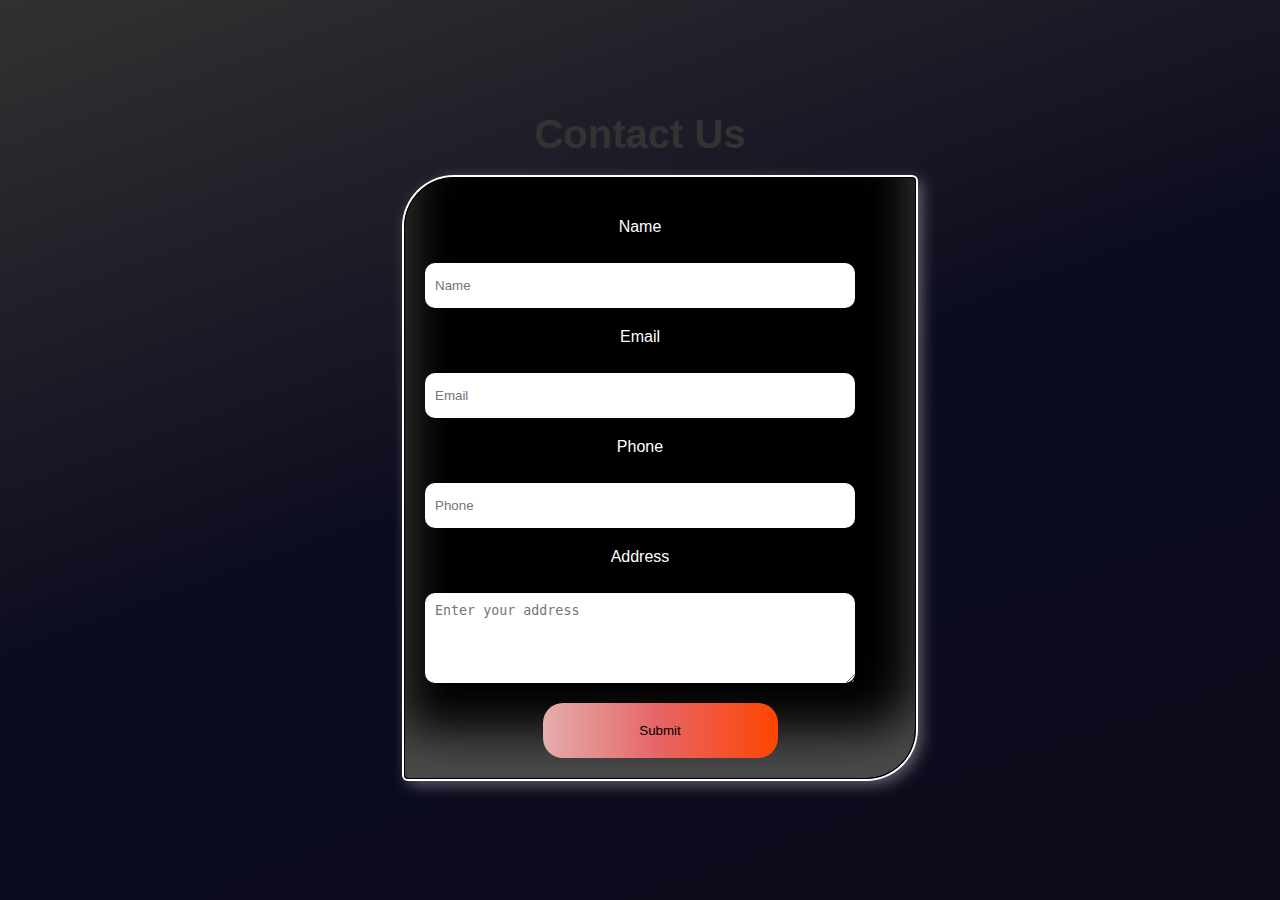
<file: Contact.html>
<!DOCTYPE html>
<html lang="en">
<head>
    <meta charset="UTF-8">
    <meta name="viewport" content="width=device-width, initial-scale=1.0">
    <link rel="stylesheet" href="style.css">
    <title>Document</title>
</head>
<body>
    <section id="Contact">
        <h1>Contact Us</h1>
        <div class="contact-form">
            <label for="Name">Name</label>
            <input type="text" placeholder="Name" required>
            <label for="Email">Email</label>
            <input type="email" placeholder="Email" required>
            <label for="Phone">Phone</label>
            <input type="tel" placeholder="Phone" required>
            <label for="Address">Address</label>
            <textarea id="Address" placeholder="Enter your address" required></textarea>
            <button type="button">Submit</button>
        </div>  
    </section>
    
</body>
</html>
</file>
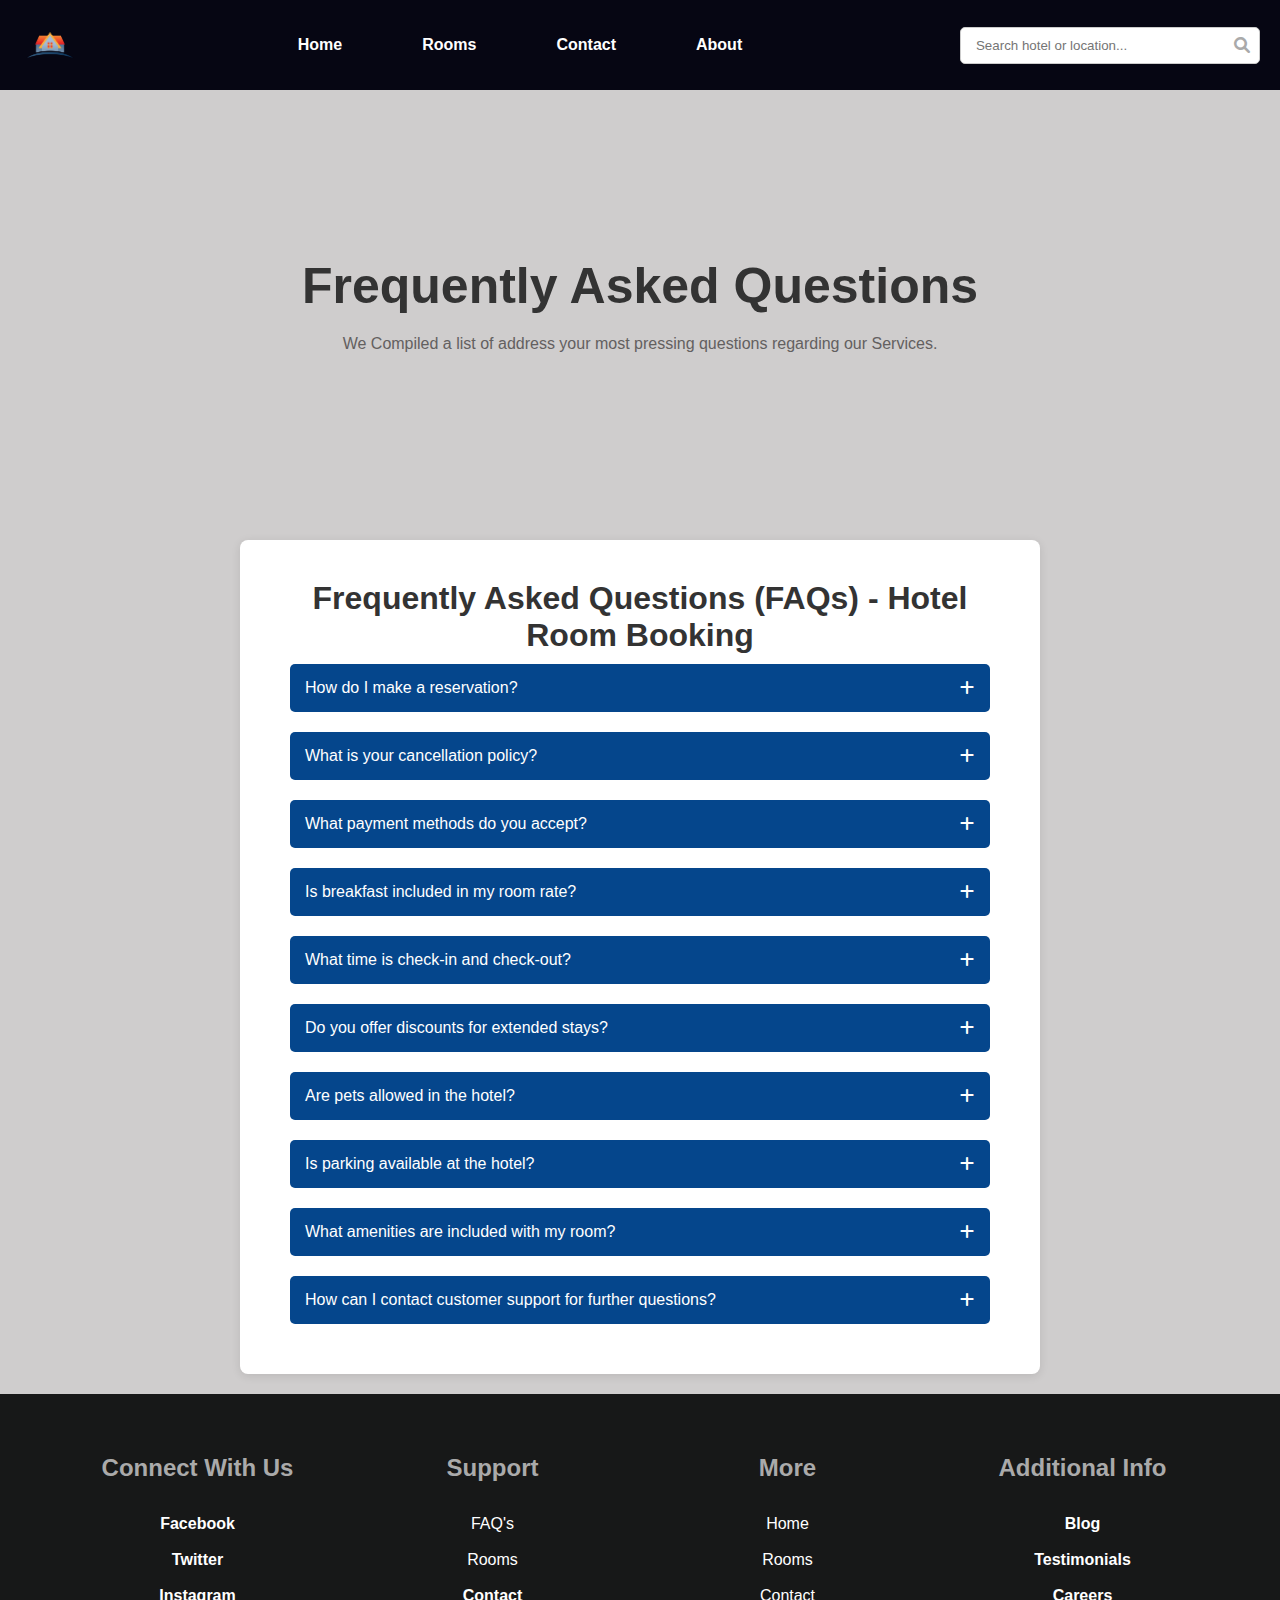
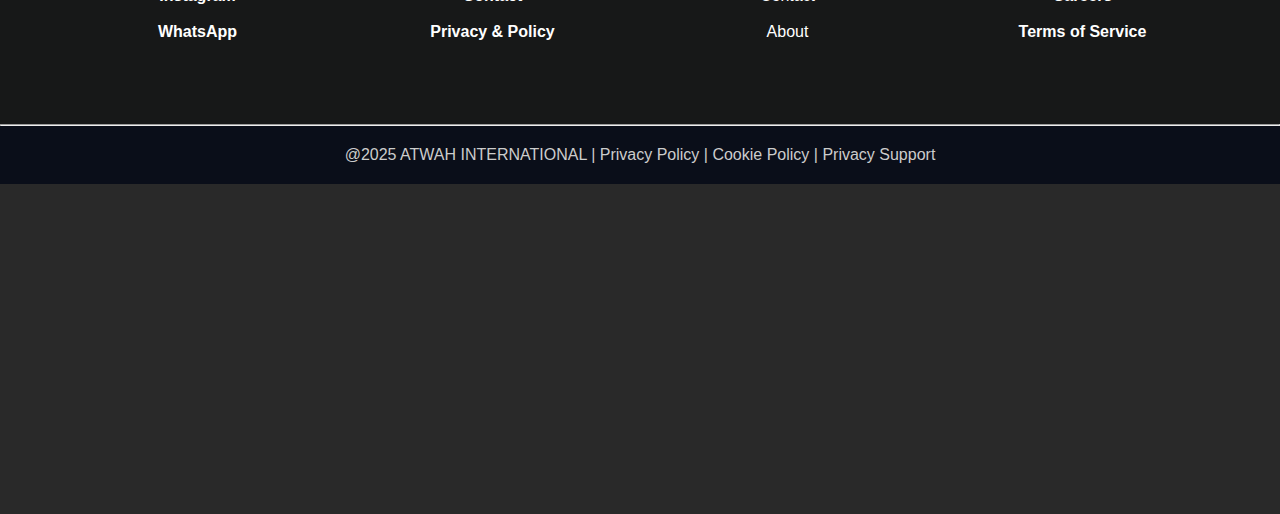
<file: Faqs.html>
<!DOCTYPE html>
<html lang="en">
<head>
    <meta charset="UTF-8">
    <meta name="viewport" content="width=device-width, initial-scale=1.0">
    <link rel="stylesheet" href="https://cdnjs.cloudflare.com/ajax/libs/font-awesome/6.0.0-beta3/css/all.min.css">

    <link rel="stylesheet" href="style.css">
    <style>
    body {
        font-family: Arial, sans-serif;
        background-color: #cfcdcd;
        margin: 0;
    }
    
    .faq-container {
        max-width: 800px;
        margin: auto;
        background: white;
        border-radius: 8px;
        box-shadow: 0 2px 10px rgba(0, 0, 0, 0.1);
        padding: 40px;
        margin-bottom: 20px;
    }
    .faq-header{
        text-align: center;
        width: 100%;
        height: 50vh;
        display: flex;
        justify-content: center;
        align-items: center;
        flex-direction: column;
    
    }
    .faq-header h1{
        font-size: 50px;
    }
    .faq-header p{
        padding: 20px;
        color: rgb(99, 96, 96);
    }
    
    h1 {
        text-align: center;
        color: #333;
    }
    
    .faq-item {
        padding: 10px;
    }
    

    .faq-question {
        background-color: #05468c;
        color: white;
        border: none;
        padding: 15px;
        width: 100%;
        text-align: left;
        font-size: 16px;
        border-radius: 5px;
        cursor: pointer;
        display: flex;
        justify-content: space-between;
        align-items: center;
        transition: background-color 0.3s;
    }
    
    .faq-question:hover {
        background-color: #0056b3;
    }
    
    .faq-answer {
        display: none; 
        padding: 15px;
        border: 1px solid #ccc;
        border-radius: 5px;
        margin-top: 5px;
        background-color: rgb(207, 204, 204);
    }
    </style>
    <title>Faqs</title>
</head>
<body>

    <nav class="Navbar">
        <img class="logo" src="images/logo.png" alt="Logo">
        <ul>
            <li><a href="index.html">Home</a></li>
            <li><a href="index.html#rooms">Rooms</a></li>
            <li><a href="index.html#Contact">Contact</a></li>
            <li><a href="index.html#About">About</a></li>
        </ul>
        <!-- <div class="search-container">
            <input id="searchInput" class="nav-input" type="search" placeholder="Search Location or Property Name">
            <i class="fas fa-search search-icon" onclick="filterRooms()"></i>
        </div> -->
        <div class="search-container">
            <input id="searchInput" class="nav-input" type="search" placeholder="Search hotel or location..." onkeyup="searchHotels()">
            <i class="fas fa-search search-icon"></i>
            <div id="searchResults" class="search-results"></div>
        </div>
        
    </nav>


    <section id="Faq">
        <div class="faq-header">
            <h1>Frequently Asked Questions</h1>
            <p>We Compiled  a list of address your most pressing questions regarding our Services.</p>
        </div>

        <div class="faq-container">
            <h1>Frequently Asked Questions (FAQs) - Hotel Room Booking</h1>
    
            <div class="faq-item">
                <button class="faq-question">How do I make a reservation?       <i class="fas fa-plus"></i>
                </button>

                <div class="faq-answer">
                    <p>You can make a reservation directly on our website by selecting your desired dates, room type, and completing the booking form. Alternatively, you can call our front desk at (123) 456-7890 to book over the phone.</p>
                </div>
            </div>
    
            <div class="faq-item">
                <button class="faq-question">What is your cancellation policy?                    <i class="fas fa-plus"></i>
                </button>
                <div class="faq-answer">
                    <p>Our cancellation policy varies depending on the rate you choose. Generally, you can cancel your reservation up to 48 hours before your arrival date for a full refund. Please check the specific terms during the booking process.</p>
                </div>
            </div>
    
            <div class="faq-item">
                <button class="faq-question">What payment methods do you accept?                    <i class="fas fa-plus"></i>
                </button>
                <div class="faq-answer">
                    <p>We accept all major credit cards, debit cards, and PayPal. Payment is typically required at the time of booking, but some rates may allow for payment upon check-in.</p>
                </div>
            </div>
    
            <div class="faq-item">
                <button class="faq-question">Is breakfast included in my room rate?                    <i class="fas fa-plus"></i>
                </button>
                <div class="faq-answer">
                    <p>Breakfast inclusion depends on the rate you select. Some rates include complimentary breakfast, while others do not. Please check the details on the booking page for more information.</p>
                </div>
            </div>
    
            <div class="faq-item">
                <button class="faq-question">What time is check-in and check-out?                    <i class="fas fa-plus"></i>
                </button>
                <div class="faq-answer">
                    <p>Check-in time is at 3:00 PM, and check-out time is at 11:00 AM. If you need to check in early or check out late, please contact us in advance, and we will do our best to accommodate your request.</p>
                </div>
            </div>
    
            <div class="faq-item">
                <button class="faq-question">Do you offer discounts for extended stays?                    <i class="fas fa-plus"></i>
                </button>
                <div class="faq-answer">
                    <p>Yes, we offer special rates for extended stays. Please contact our reservations team for more information on long-term booking discounts.</p>
                </div>
            </div>
    
            <div class="faq-item">
                <button class="faq-question">Are pets allowed in the hotel?                    <i class="fas fa-plus"></i>
                </button>
                <div class="faq-answer">
                    <p>We are a pet-friendly hotel! However, there may be specific policies and fees associated with bringing pets. Please check our pet policy or contact us for more details.</p>
                </div>
            </div>
    
            <div class="faq-item">
                <button class="faq-question">Is parking available at the hotel?                    <i class="fas fa-plus"></i>
                </button>
                <div class="faq-answer">
                    <p>Yes, we offer on-site parking for our guests. Parking may be complimentary or available for a daily fee, depending on your booking rate. Please check the details during your reservation.</p>
                </div>
            </div>
    
            <div class="faq-item">
                <button class="faq-question">What amenities are included with my room?                    <i class="fas fa-plus"></i>
                </button>
                <div class="faq-answer">
                    <p>All our rooms come equipped with complimentary Wi-Fi, a flat-screen TV, air conditioning, and a mini-fridge. Additional amenities may vary by room type, so please check the room description for more details.</p>
                </div>
            </div>
    
            <div class="faq-item">
                <button class="faq-question">How can I contact customer support for further questions?                    <i class="fas fa-plus"></i>
                </button>
                <div class="faq-answer">
                    <p>You can reach our customer support team via email at support@examplehotel.com or by calling us at (123) 456-7890. We are available 24/7 to assist you with any inquiries.</p>
                </div>
            </div>
        </div>
    
    

    </section>





    <section id="About">
        <div class="footer">
            <div class="connect">
                <h2>Connect With Us</h2>
                <ul>
                    <li><h4>Facebook</h4></li>
                    <li><h4>Twitter</h4></li>
                    <li><h4>Instagram</h4></li>
                    <li><h4>WhatsApp</h4></li>
                </ul>
            </div>
    
            <div class="support">
                <h2>Support</h2>
                <ul>
                    <li><a href="Faqs.html" target="_blank">FAQ's</a></li>
                    <li><a href="#Rooms" target="_blank">Rooms</a></li>
                    <li><h4>Contact</h4></li>
                    <li><h4>Privacy & Policy</h4></li>
                </ul>
            </div>
    
            <div class="more">
                <h2>More</h2>
                <ul>
                    <li><a href="#">Home</a></li>
                    <li><a href="#Rooms">Rooms</a></li>
                    <li><a href="#Contact">Contact</a></li>
                    <li><a href="#About">About</a></li>
                </ul>
            </div>
    
            <div class="additional">
                <h2>Additional Info</h2>
                <ul>
                    <li><h4>Blog</h4></li>
                    <li><h4>Testimonials</h4></li>
                    <li><h4>Careers</h4></li>
                    <li><h4>Terms of Service</h4></li>
                </ul>
            </div>
        </div>
    
        <hr>
    
        <p class="copy"> @2025 ATWAH INTERNATIONAL | Privacy Policy | Cookie Policy | Privacy Support</p>
    </section>


    <!-- <script src="script.js"></script> -->
    <script>


        document.addEventListener("DOMContentLoaded", function() {
            const faqQuestions = document.querySelectorAll('.faq-question');

            faqQuestions.forEach(question => {
                question.addEventListener('click', function() {
                    const answer = this.nextElementSibling;
                    const icon = this.querySelector('i');

                    if (answer.style.display === "block") {
                        answer.style.display = "none";
                        icon.classList.remove('fa-minus');
                        icon.classList.add('fa-plus');
                    } else {
                        answer.style.display = "block";
                        icon.classList.remove('fa-plus');
                        icon.classList.add('fa-minus');
                    }
                });
            });
        });
    </script>


    
</body>
</html>
</file>
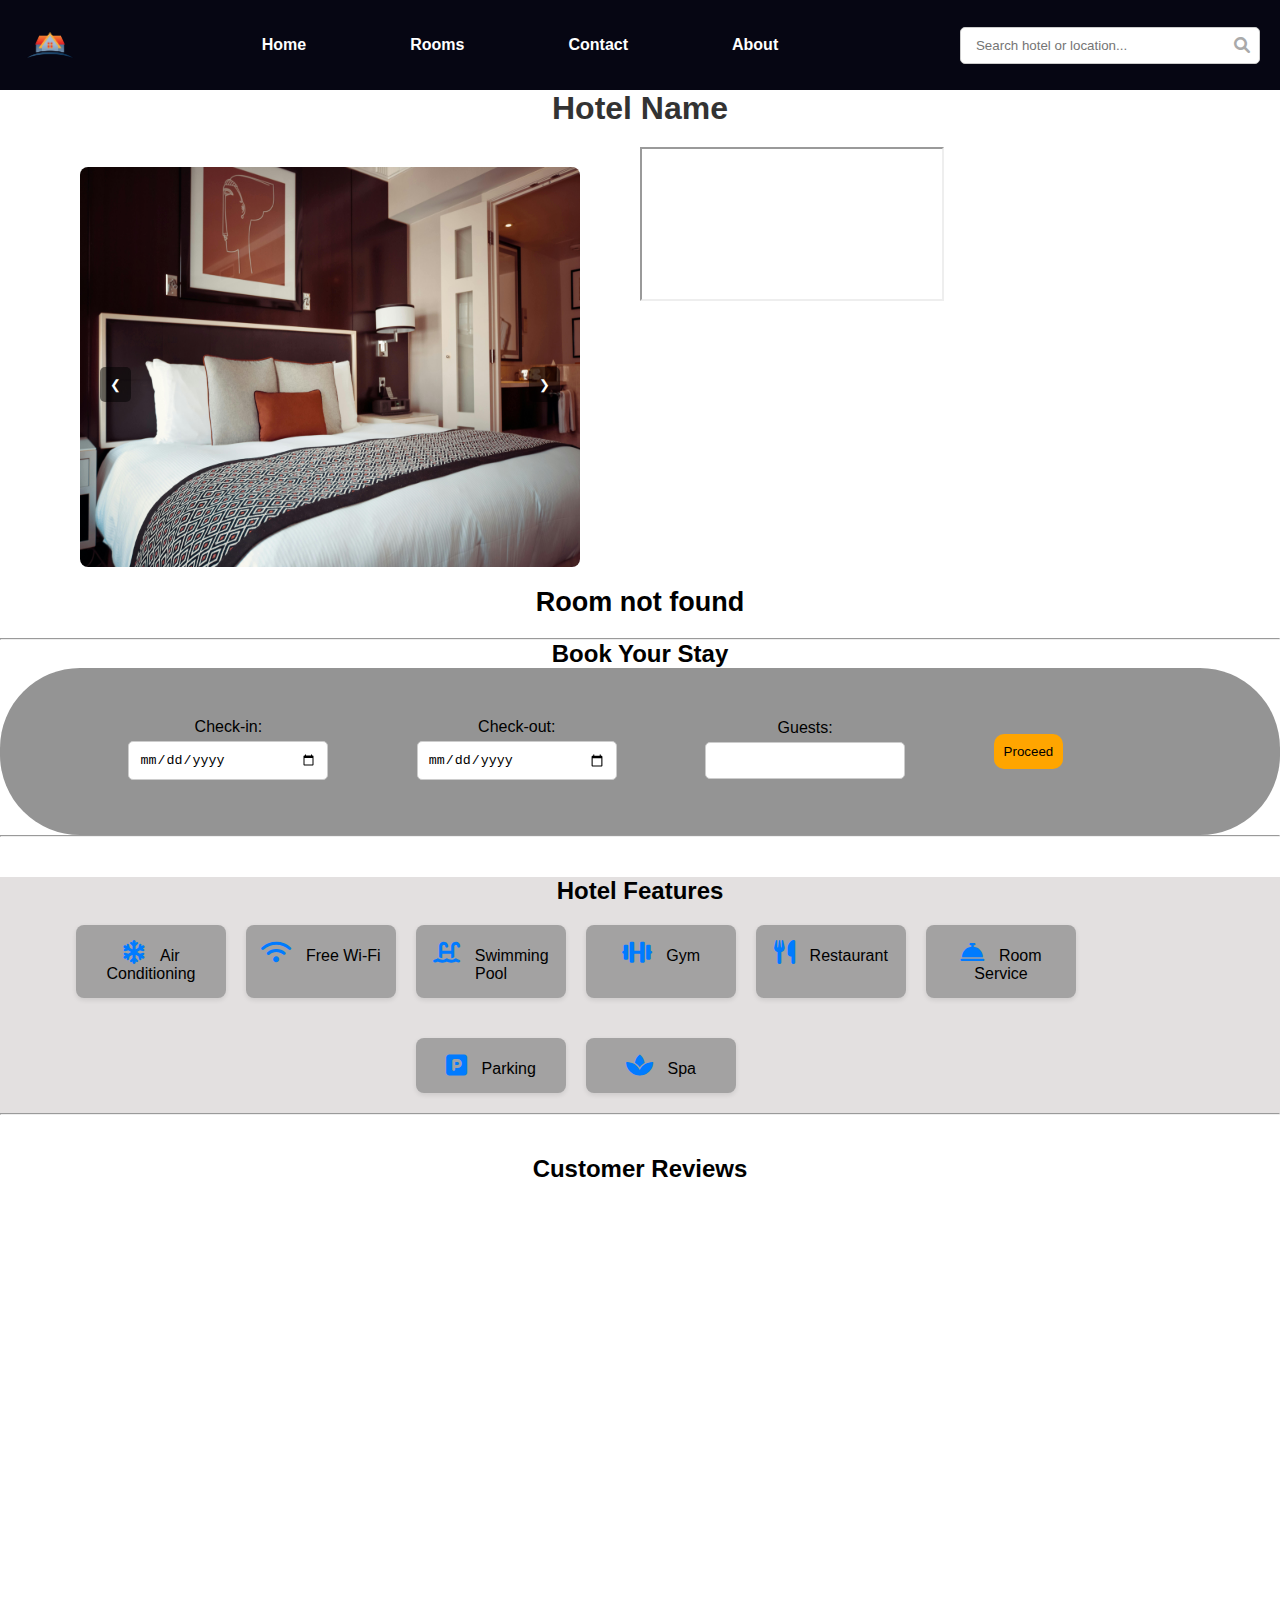
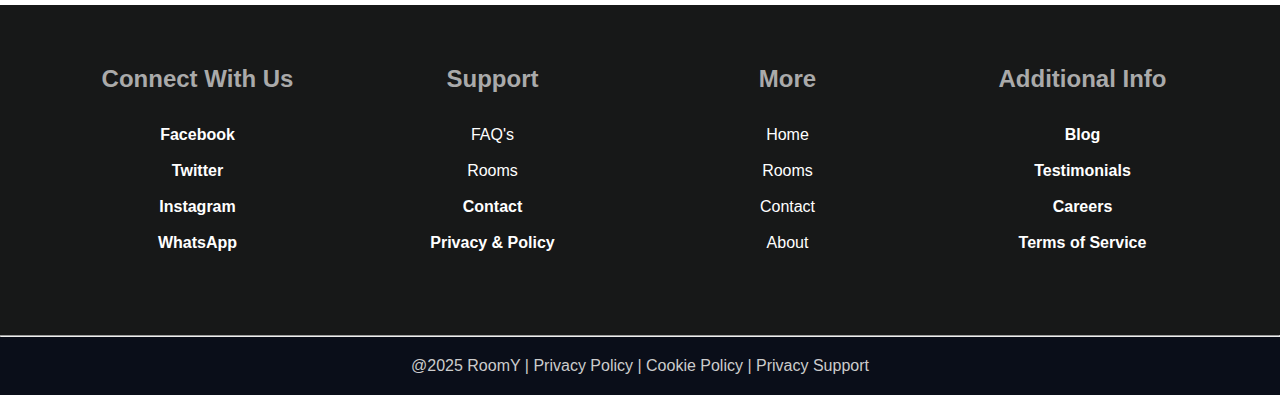
<file: hotel.html>
<!DOCTYPE html>
<html lang="en">
<head>
    <meta charset="UTF-8">
    <meta name="viewport" content="width=device-width, initial-scale=1.0">
    <title>Hotel Details</title>
    <!-- <link rel="stylesheet" href="hotel.css"> -->
    <link rel="stylesheet" href="style1.css">
    <link rel="stylesheet" href="https://cdnjs.cloudflare.com/ajax/libs/font-awesome/6.0.0-beta3/css/all.min.css">


</head>
<body>
    <nav class="Navbar">
        <img class="logo" src="images/logo.png" alt="Logo" />
      
        <ul class="nav-links">
          <li><a href="index.html#">Home</a></li>
          <li><a href="index.html#rooms">Rooms</a></li>
          <li><a href="index.html#Contact">Contact</a></li>
          <li><a href="index.html#About">About</a></li>
        </ul>
      
        <button class="menu-toggle" id="menuToggle">☰</button>
      
        <div class="search-container">
          <input id="searchInput" class="nav-input" type="search" placeholder="Search hotel or location..." onkeyup="searchHotels()" />
          <i class="fas fa-search search-icon"></i>
          <div id="searchResults" class="search-results"></div>
        </div>
      </nav>
      
      <nav class="sidebar" id="sidebar">
        <ul>
          <li><a href="index.html#">Home</a></li>
          <li><a href="index.html#rooms">Rooms</a></li>
          <li><a href="index.html#Contact">Contact</a></li>
          <li><a href="index.html#About">About</a></li>
        </ul>
        <button class="close-btn" id="closeBtn">×</button>
      </nav>
      <div class="overlay" id="overlay"></div>
  
    <header>
        <h1 id="hotel-name">Hotel Name</h1>

    </header>
    <div class="hotel-img">
        <div class="gallery">
            <button class="prev">&#10094;</button>
            
            <img id="gallery-img" src="images/hotel1.jpg" alt="Hotel Image">
            <button class="next">&#10095;</button>
        </div>
        <div class="map-container">
            <iframe id="hotel-map" src="https://www.google.com/maps/embed?pb=!1m18!1m12!1m3!1d3151.835434509198!2d144.9537353153163!3d-37.81627997975157!2m3!1f0!2f0!3f0!3m2!1i1024!2i768!4f13.1!3m3!1m2!1s0x6ad642af0f0f0f0f%3A0x0!2sHotel%20Name!5e0!3m2!1sen!2sus!4v1616161616161!5m2!1sen!2sus" allowfullscreen="" loading="lazy"></iframe>
        </div>
    </div>



    <div class="hotel-info">
        <p id="hotel-location">Location: Loading...</p>
        <p id="hotel-price">Price: Loading...</p>
        <p id="hotel-description">Description: Loading...</p>
    </div>
<hr>


<div class="booking">
    <div class="booking-container">
        <h2>Book Your Stay</h2>
        <div class="booking-form">
            <label>Check-in: <input type="date" id="check-in" required></label>
            <label>Check-out: <input type="date" id="check-out" required></label>
            <label>Guests: <input type="number" id="guests" min="1" required></label>
            <button id="generate-bill" >Proceed</button>       
         <div id="error-message" class="error-message"></div>
        </div>
        
        <div id="bill-modal" class="modal">
            <div class="modal-content">
                <span class="close-btn">&times;</span>
                <h2>Booking Invoice</h2>
                <div id="bill-content">
                </div>
                <button id="confirm-booking" data-message="Your booking details here">Confirm & Book via WhatsApp</button>
                <button id="email" data-message="Your booking details here">Confirm & Book Via Email</button>
            </div>
        </div>
        
    </div>
</div>

<hr>
<div class="features">
    <h2>Hotel Features</h2>
    <div class="feature-list">
        <div class="feature-item">
            <i class="fas fa-snowflake"></i> Air Conditioning
        </div>
        <div class="feature-item">
            <i class="fas fa-wifi"></i> Free Wi-Fi
        </div>
        <div class="feature-item">
            <i class="fas fa-swimming-pool"></i> Swimming Pool
        </div>
        <div class="feature-item">
            <i class="fas fa-dumbbell"></i> Gym
        </div>
        <div class="feature-item">
            <i class="fas fa-utensils"></i> Restaurant
        </div>
        <div class="feature-item">
            <i class="fas fa-concierge-bell"></i> Room Service
        </div>
        <div class="feature-item">
            <i class="fas fa-parking"></i> Parking
        </div>
        <div class="feature-item">
            <i class="fas fa-spa"></i> Spa
        </div>
    </div>
</div>

<hr>

    <div class="reviews">
        <h2>Customer Reviews</h2>
        <div class="review-container">
            <!-- <div class="review">
                <div class="review-header">
                    <img src="images/john_doe.jpg" alt="Akash" class="reviewer-pic">
                    <div class="reviewer-info">
                        <p><strong>Akash</strong></p>
                        <p class="reviewer-country">India</p>
                    </div>
                    <p class="review-time">2 hours ago</p>
                </div>
                <p>“Amazing stay! The service was excellent and the rooms were very clean.”</p>
            </div>
            <div class="review">
                <div class="review-header">
                    <img src="images/jane_smith.jpg" alt="sameer" class="reviewer-pic">
                    <div class="reviewer-info">
                        <p><strong>sameer</strong></p>
                        <p class="reviewer-country">India</p>
                    </div>
                    <p class="review-time">1 day ago</p>
                </div>
                <p>“Loved the location! Close to all the attractions and very comfortable.”</p>
            </div>
            <div class="review">
                <div class="review-header">
                    <img src="images/emily_johnson.jpg" alt="Rakesh " class="reviewer-pic">
                    <div class="reviewer-info">
                        <p><strong>Rakesh</strong></p>
                        <p class="reviewer-country">UK</p>
                    </div>
                    <p class="review-time">3 days ago</p>
                </div>
                <p>“The amenities were top-notch, especially the pool and spa. Highly recommend!”</p>
            </div>
            <div class="review">
                <div class="review-header">
                    <img src="images/michael_brown.jpg" alt="Kumar Raj" class="reviewer-pic">
                    <div class="reviewer-info">
                        <p><strong>Kumar Raj</strong></p>
                        <p class="reviewer-country">India</p>
                    </div>
                    <p class="review-time">5 days ago</p>
                </div>
                <p>“Great value for the price. The staff was friendly and helpful.”</p>
            </div> -->

        </div>
    </div>

    <section id="About">
        <div class="footer">
            <div class="connect">
                <h2>Connect With Us</h2>
                <ul>
                    <li><h4>Facebook</h4></li>
                    <li><h4>Twitter</h4></li>
                    <li><h4>Instagram</h4></li>
                    <li><h4>WhatsApp</h4></li>
                </ul>
            </div>
    
            <div class="support">
                <h2>Support</h2>
                <ul>
                    <li><a href="Faqs.html" target="_blank">FAQ's</a></li>
                    <li><a href="#Rooms" target="_blank">Rooms</a></li>
                    <li><h4>Contact</h4></li>
                    <li><h4>Privacy & Policy</h4></li>
                </ul>
            </div>
    
            <div class="more">
                <h2>More</h2>
                <ul>
                    <li><a href="#">Home</a></li>
                    <li><a href="#Rooms">Rooms</a></li>
                    <li><a href="#Contact">Contact</a></li>
                    <li><a href="#About">About</a></li>
                </ul>
            </div>
    
            <div class="additional">
                <h2>Additional Info</h2>
                <ul>
                    <li><h4>Blog</h4></li>
                    <li><h4>Testimonials</h4></li>
                    <li><h4>Careers</h4></li>
                    <li><h4>Terms of Service</h4></li>
                </ul>
            </div>
        </div>
    
        <hr>
    
        <p class="copy"> @2025 RoomY | Privacy Policy | Cookie Policy | Privacy Support</p>
    </section>

    <!-- <script src="hotel.js"></script> -->
    <script src="script1.js"></script>

</body>
</html>
</file>
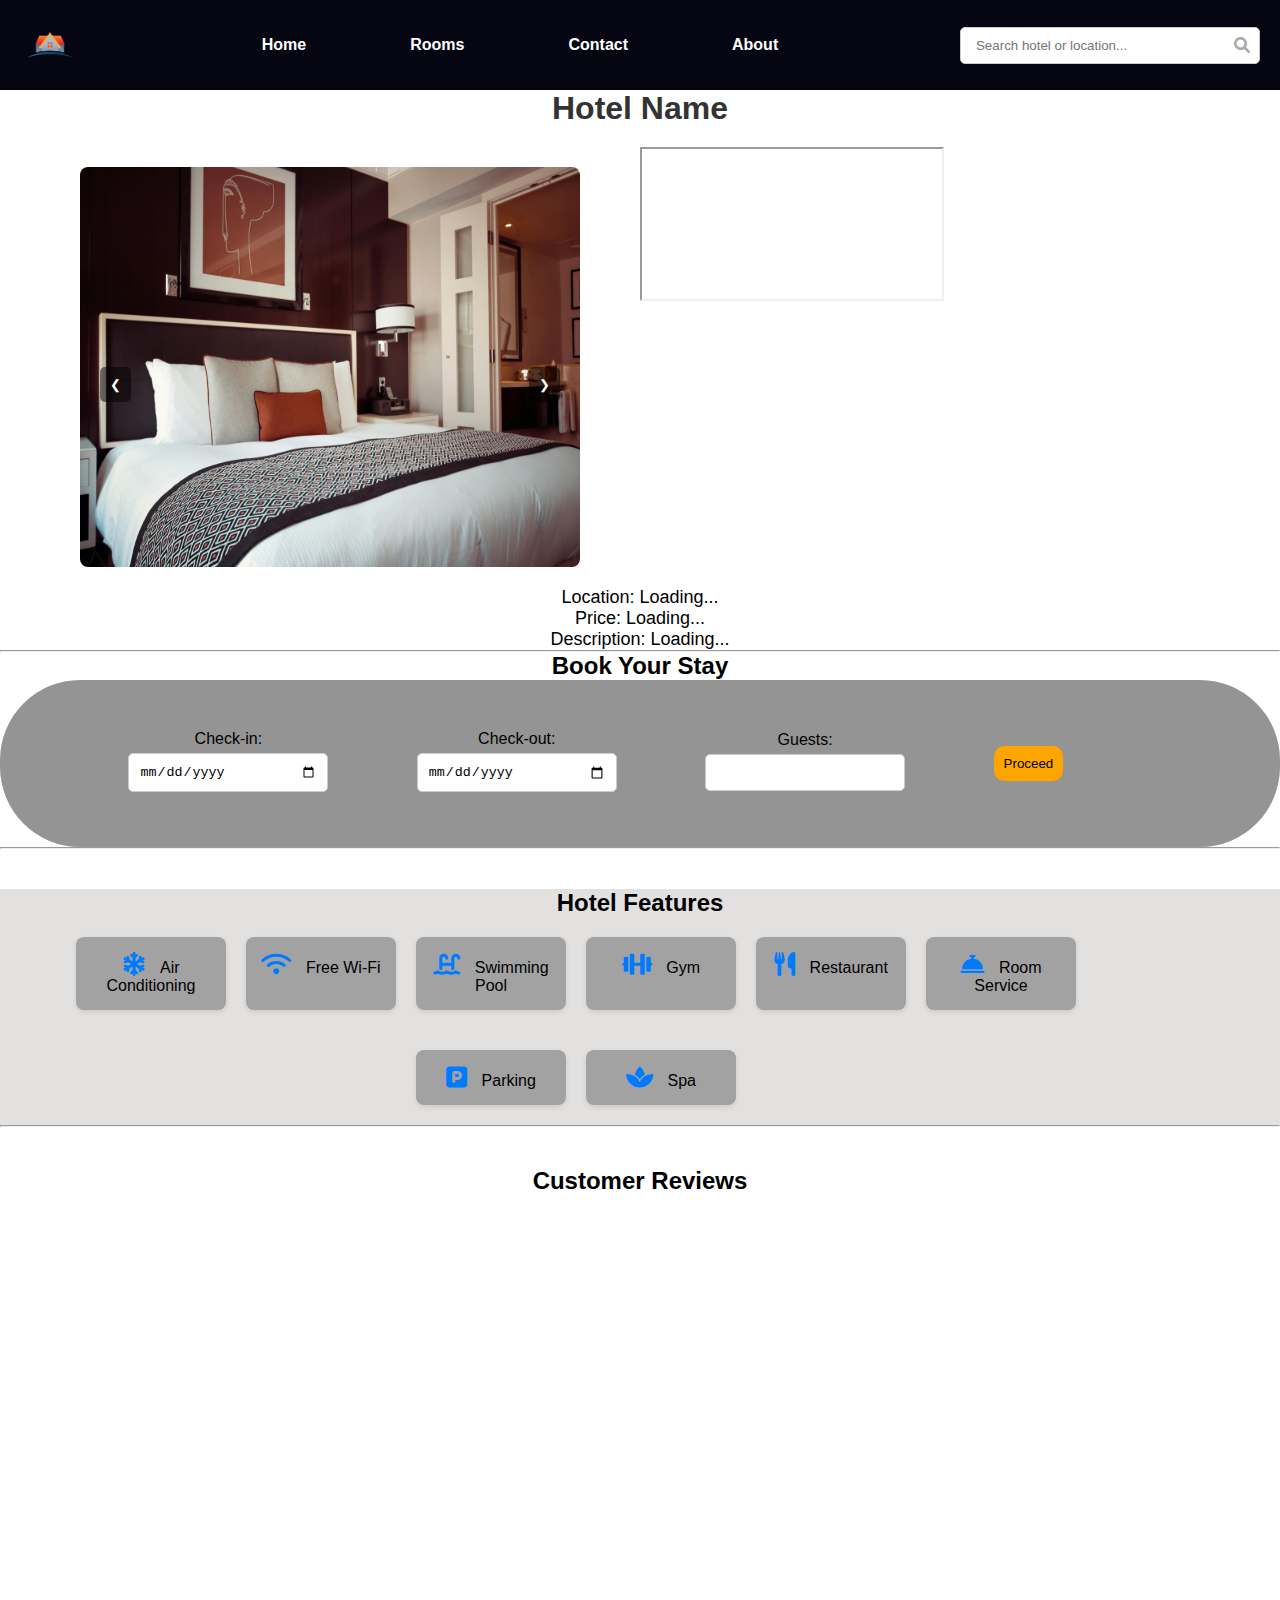
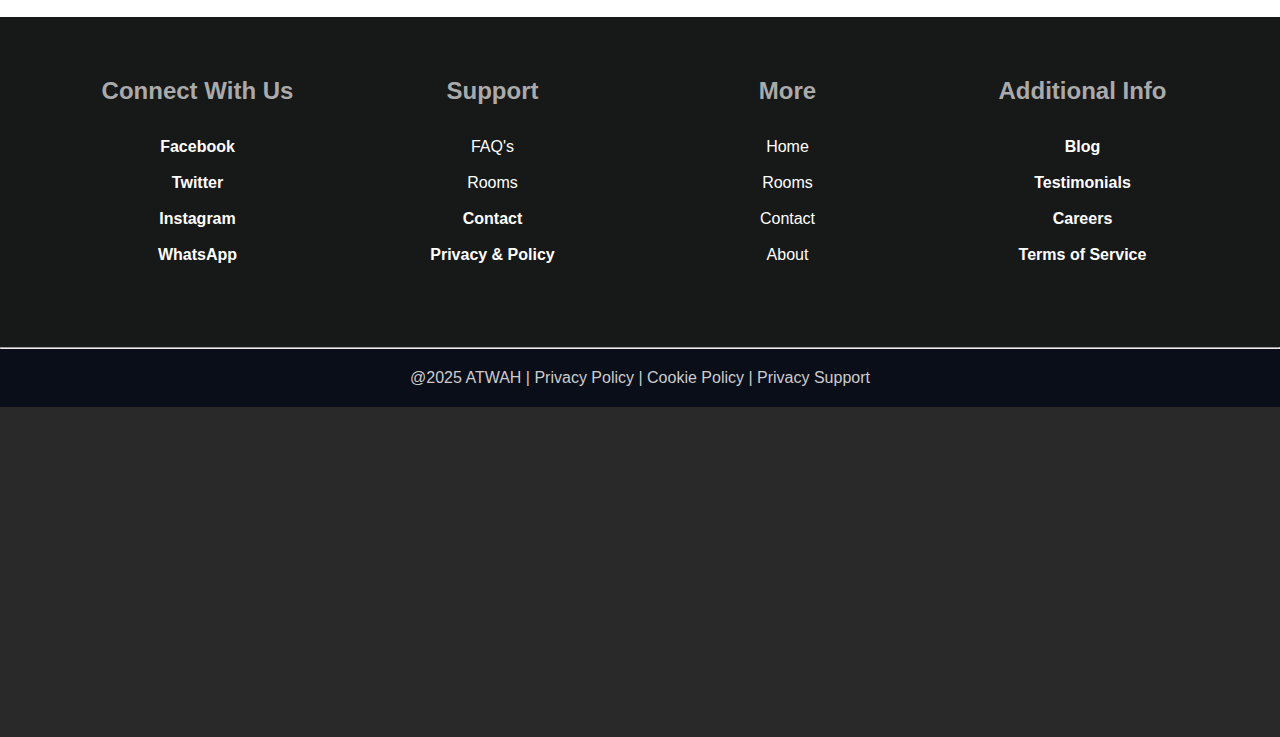
<file: hotel1.html>
<!DOCTYPE html>
<html lang="en">
<head>
    <meta charset="UTF-8">
    <meta name="viewport" content="width=device-width, initial-scale=1.0">
    <title>Hotel Details</title>
    <link rel="stylesheet" href="style.css">
    <link rel="stylesheet" href="https://cdnjs.cloudflare.com/ajax/libs/font-awesome/6.0.0-beta3/css/all.min.css">
    <style>
        body{
        }
        header{
            text-align: center;
            margin-bottom: 20px;
        }
        .hotel-img{
            display: flex;
            justify-content: space-between;
            align-items: flex-start;
            margin: 0 20px;
        }
        .map-container{
            width: 50%;
            height: 300px;
        }
        .gallery{
            width: 50%;
            display: flex;
            flex-direction: column;
            align-items: center;
        }
        
        .gallery img{
            width: 100%; 
            height: auto; 
            border-radius: 8px;
            transition: transform 0.3s;            
        }
        #gallery-img{
            height: 400px;
            width: 500px;
        }
        .prev, .next {
            background-color: rgba(0, 0, 0, 0.5);
            color: white;
            border: none;
            padding: 10px;
            cursor: pointer;
            border-radius: 5px;
            margin: 0 10px;
        }
        .prev, .next {
            background-color: rgba(0, 0, 0, 0.5);
            color: white;
            border: none;
            padding: 10px;
            cursor: pointer;
            border-radius: 5px;
            margin: 0 10px;
        }
        .booking-form {
            display: flex;
            justify-content: space-evenly;
            align-items: center;
            background-color: #949494;
            padding: 40px;
            border-radius: 80px;
        }
        
.booking-form label {
    display: block;
    margin: 10px 0;
}

.booking-form input {
    padding: 10px;
    margin: 5px 0;
    border-radius: 5px;
    border: 1px solid #ccc;
}

#book-whatsapp {
    background-color: #25D366;
    color: white;
    padding: 10px 20px;
    border: none;
    border-radius: 5px;
    cursor: pointer;
    transition: background-color 0.3s;
}

#book-whatsapp:hover {
    background-color: #128C7E;
}

.bill-container {
    display: none;
    border: 2px solid #000;
    padding: 20px;
    width: 350px;
    margin-top: 20px;
    background: #f9f9f9;
    box-shadow: 2px 2px 10px rgba(0, 0, 0, 0.1);
}

.bill-container h2 {
    text-align: center;
}

.bill-container p {
    margin: 5px 0;
    font-size: 16px;
}

#confirm-booking {
    background-color: green;
    color: white;
    padding: 10px;
    border: none;
    cursor: pointer;
    display: block;
    width: 100%;
    margin-top: 10px;
    border-radius: 20px;
}
#email{
    background-color: #a7dad4;
    color: black;
    padding: 10px;
    border: none;
    cursor: pointer;
    display: block;
    width: 100%;
    margin-top: 10px;
}

.modal {
    display: none; 
    position: fixed;
    z-index: 1000;
    left: 0;
    top: 0;
    width: 100%;
    height: 100%;
    background-color: rgba(0, 0, 0, 0.5);
}

.modal-content {
    background-color: white;
    margin: 15% auto;
    padding: 20px;
    width: 400px;
    text-align: center;
    border-radius: 10px;
    box-shadow: 2px 2px 10px rgba(0, 0, 0, 0.2);
}

#generate-bill {
    padding: 10px;
    border-radius: 10px;
    background-color: orange;
    border: none;
}

#generate-bill:hover {
    background-color: orangered;
    color: white;
}

.close-btn {
    position: absolute;
    right: 15px;
    top: 10px;
    font-size: 24px;
    cursor: pointer;
}
.features {
    margin-top: 40px;
    text-align: center;
    background: rgb(227, 224, 224);
}

.features h2 {
    margin-bottom: 20px;
}

.feature-list {
    display: flex;
    justify-content: center;
    flex-wrap: wrap;
    gap: 20px;
    width: 90%;
}

.feature-item {
    background: rgb(163, 162, 162);
    border-radius: 8px;
    padding: 15px;
    box-shadow: 0 2px 5px rgba(0, 0, 0, 0.1);
    width: 150px; /* Fixed width for feature items */
    text-align: center;
    cursor: pointer;            margin-bottom: 20px;


}
.feature-item i {
margin-right: 10px; 
font-size: 1.5em;
color: #007BFF; 
}
.feature-item:hover{
    background: rgb(174, 94, 94);
}


.reviews {
    margin-top: 40px;
    text-align: center;
    height: 50vh;
}

.review-container {
    display: flex;
    justify-content: space-around;
    align-items: center;
    flex-wrap: wrap;
}

.review {
    background: #aeabab;
    border-radius: 8px;
    padding: 15px;
    margin: 10px 0;
    box-shadow: 0 2px 5px rgba(0, 0, 0, 0.1);
    width: 22%;
    height: 200px;
    max-width: 400px; 
    text-align: left; 
    transition: transform 0.3s ease; 
}

.review:hover {
    transform: scale(1.05);
    z-index: 1; 
}

.error-message {
    color: red;
    font-size: 14px;
    margin-top: 10px;
}

.review-header {
    display: flex;
    align-items: center;
    justify-content: space-between; 
}

.reviewer-pic {
    width: 50px; 
    height: 50px;
    border-radius: 50%;
    margin-right: 10px; 
}

.reviewer-info {
    flex-grow: 1; 
}

.reviewer-country {
    font-size: 0.9em; 
    color: #777; 
}

.review-time {
    font-size: 0.8em; 
    color: #aaa; 
    margin-left: 10px; 
}

/* Responsive Styles */
@media (max-width: 768px) {
    #gallery-img{
        height: 300px;
        width: 300px;
    }
    .hotel-img {
        flex-direction: column; 
        align-items: center;
    }

    .map-container {
        width: 100%; 
        height: 200px; 
    }

    .gallery {
        width: 100%;
    }

    .gallery img {
        height: 30vh; 
    }

    
    .booking-form {
        flex-direction: column; 
        padding: 20px;
    }

    .booking-form input {
        width: 100%; 
        margin: 10px 0; 
    }

    .bill-container {
        width: 90%; 
        margin: 20px auto; 
    }

    .gallery img {
        height: 30vh; 
    }

    .review-container {
        flex-direction: column;
        align-items: center; 
    }

    .review {
        width: 90%; 
        margin: 10px 0;
    }

    .features {
        padding: 20px; 
    }

    .feature-list {
        flex-direction: column;  
        align-items: center;  
    }

    .feature-item {
        width: 80%;  
    }
}

@media (max-width: 576px) {
    .review {
        height: auto; 
    }

    .prev, .next {
        padding: 8px;  
        font-size: 14px;  
    }

    .modal-content {
        width: 90%;  
    }

    #generate-bill {
        padding: 8px;  
    }
}


.booking-container {
    text-align: center;
    display: inline;
    justify-content: center;
}
    </style>


</head>
<body>
    <nav class="Navbar">
        <img class="logo" src="images/logo.png" alt="Logo" />
      
        <ul class="nav-links">
          <li><a href="index.html#">Home</a></li>
          <li><a href="index.html#rooms">Rooms</a></li>
          <li><a href="index.html#Contact">Contact</a></li>
          <li><a href="index.html#About">About</a></li>
        </ul>
      
        <button class="menu-toggle" id="menuToggle">☰</button>
      
        <div class="search-container">
          <input id="searchInput" class="nav-input" type="search" placeholder="Search hotel or location..." onkeyup="searchHotels()" />
          <i class="fas fa-search search-icon"></i>
          <div id="searchResults" class="search-results"></div>
        </div>
      </nav>
      
      <nav class="sidebar" id="sidebar">
        <ul>
          <li><a href="index.html#">Home</a></li>
          <li><a href="index.html#rooms">Rooms</a></li>
          <li><a href="index.html#Contact">Contact</a></li>
          <li><a href="index.html#About">About</a></li>
        </ul>
        <button class="close-btn" id="closeBtn">×</button>
      </nav>
      <div class="overlay" id="overlay"></div>
  
    <header>
        <h1 id="hotel-name">Hotel Name</h1>

    </header>
    <div class="hotel-img">
        <div class="gallery">
            <button class="prev">&#10094;</button>
            
            <img id="gallery-img" src="images/hotel1.jpg" alt="Hotel Image">
            <button class="next">&#10095;</button>
        </div>
        <div class="map-container">
            <iframe id="hotel-map" src="https://www.google.com/maps/embed?pb=!1m18!1m12!1m3!1d3151.835434509198!2d144.9537353153163!3d-37.81627997975157!2m3!1f0!2f0!3f0!3m2!1i1024!2i768!4f13.1!3m3!1m2!1s0x6ad642af0f0f0f0f%3A0x0!2sHotel%20Name!5e0!3m2!1sen!2sus!4v1616161616161!5m2!1sen!2sus" allowfullscreen="" loading="lazy"></iframe>
        </div>
    </div>



    <div class="hotel-info">
        <p id="hotel-location">Location: Loading...</p>
        <p id="hotel-price">Price: Loading...</p>
        <p id="hotel-description">Description: Loading...</p>
    </div>
<hr>


<div class="booking">
    <div class="booking-container">
        <h2>Book Your Stay</h2>
        <div class="booking-form">
            <label>Check-in: <input type="date" id="check-in"></label>
            <label>Check-out: <input type="date" id="check-out"></label>
            <label>Guests: <input type="number" id="guests" min="1"></label>
            <button id="generate-bill" >Proceed</button>       
         <div id="error-message" class="error-message"></div>
        </div>
        
        <div id="bill-modal" class="modal">
            <div class="modal-content">
                <span class="close-btn">&times;</span>
                <h2>Booking Invoice</h2>
                <div id="bill-content">
                </div>
                <button id="confirm-booking" data-message="Your booking details here">Confirm & Book via WhatsApp</button>
                <button id="email" data-message="Your booking details here">Confirm & Book Via Email</button>
            </div>
        </div>
        
    </div>
</div>

<hr>
<div class="features">
    <h2>Hotel Features</h2>
    <div class="feature-list">
        <div class="feature-item">
            <i class="fas fa-snowflake"></i> Air Conditioning
        </div>
        <div class="feature-item">
            <i class="fas fa-wifi"></i> Free Wi-Fi
        </div>
        <div class="feature-item">
            <i class="fas fa-swimming-pool"></i> Swimming Pool
        </div>
        <div class="feature-item">
            <i class="fas fa-dumbbell"></i> Gym
        </div>
        <div class="feature-item">
            <i class="fas fa-utensils"></i> Restaurant
        </div>
        <div class="feature-item">
            <i class="fas fa-concierge-bell"></i> Room Service
        </div>
        <div class="feature-item">
            <i class="fas fa-parking"></i> Parking
        </div>
        <div class="feature-item">
            <i class="fas fa-spa"></i> Spa
        </div>
    </div>
</div>

<hr>

    <div class="reviews">
        <h2>Customer Reviews</h2>
        <div class="review-container">
            <!-- <div class="review">
                <div class="review-header">
                    <img src="images/john_doe.jpg" alt="Akash" class="reviewer-pic">
                    <div class="reviewer-info">
                        <p><strong>Akash</strong></p>
                        <p class="reviewer-country">India</p>
                    </div>
                    <p class="review-time">2 hours ago</p>
                </div>
                <p>“Amazing stay! The service was excellent and the rooms were very clean.”</p>
            </div>
            <div class="review">
                <div class="review-header">
                    <img src="images/jane_smith.jpg" alt="sameer" class="reviewer-pic">
                    <div class="reviewer-info">
                        <p><strong>sameer</strong></p>
                        <p class="reviewer-country">India</p>
                    </div>
                    <p class="review-time">1 day ago</p>
                </div>
                <p>“Loved the location! Close to all the attractions and very comfortable.”</p>
            </div>
            <div class="review">
                <div class="review-header">
                    <img src="images/emily_johnson.jpg" alt="Rakesh " class="reviewer-pic">
                    <div class="reviewer-info">
                        <p><strong>Rakesh</strong></p>
                        <p class="reviewer-country">UK</p>
                    </div>
                    <p class="review-time">3 days ago</p>
                </div>
                <p>“The amenities were top-notch, especially the pool and spa. Highly recommend!”</p>
            </div>
            <div class="review">
                <div class="review-header">
                    <img src="images/michael_brown.jpg" alt="Kumar Raj" class="reviewer-pic">
                    <div class="reviewer-info">
                        <p><strong>Kumar Raj</strong></p>
                        <p class="reviewer-country">India</p>
                    </div>
                    <p class="review-time">5 days ago</p>
                </div>
                <p>“Great value for the price. The staff was friendly and helpful.”</p>
            </div> -->

        </div>
    </div>

    <section id="About">
        <div class="footer">
            <div class="connect">
                <h2>Connect With Us</h2>
                <ul>
                    <li><h4>Facebook</h4></li>
                    <li><h4>Twitter</h4></li>
                    <li><h4>Instagram</h4></li>
                    <li><h4>WhatsApp</h4></li>
                </ul>
            </div>
    
            <div class="support">
                <h2>Support</h2>
                <ul>
                    <li><a href="Faqs.html" target="_blank">FAQ's</a></li>
                    <li><a href="#Rooms" target="_blank">Rooms</a></li>
                    <li><h4>Contact</h4></li>
                    <li><h4>Privacy & Policy</h4></li>
                </ul>
            </div>
    
            <div class="more">
                <h2>More</h2>
                <ul>
                    <li><a href="index.html#">Home</a></li>
                    <li><a href="index.html#Rooms">Rooms</a></li>
                    <li><a href="index.html#Contact">Contact</a></li>
                    <li><a href="index.html#About">About</a></li>
                </ul>
            </div>
    
            <div class="additional">
                <h2>Additional Info</h2>
                <ul>
                    <li><h4>Blog</h4></li>
                    <li><h4>Testimonials</h4></li>
                    <li><h4>Careers</h4></li>
                    <li><h4>Terms of Service</h4></li>
                </ul>
            </div>
        </div>
    
        <hr>
    
        <p class="copy"> @2025 ATWAH | Privacy Policy | Cookie Policy | Privacy Support</p>
    </section>

    <script src="script.js"></script>

</body>
</html>
</file>
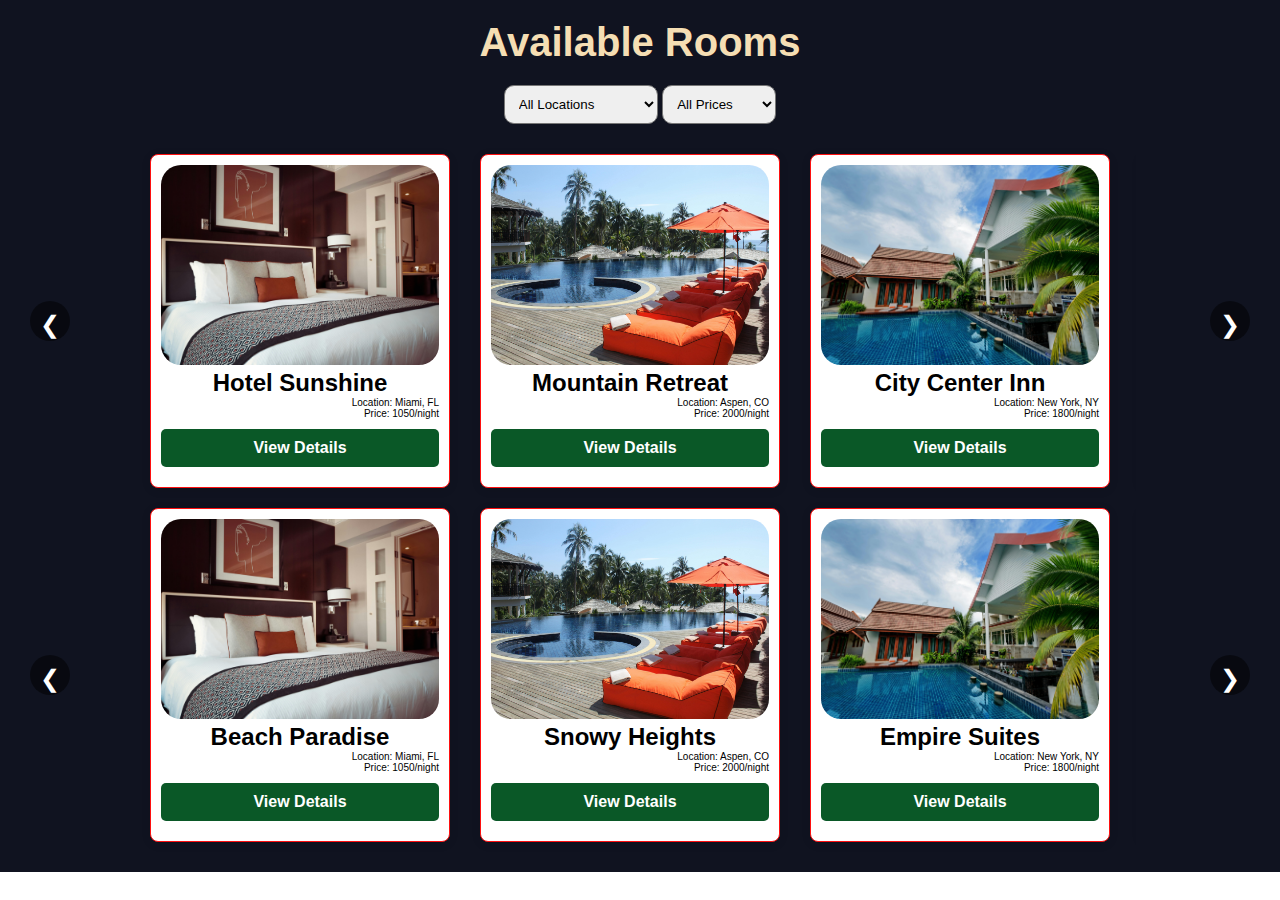
<file: Rooms.html>
<!DOCTYPE html>
<html lang="en">
<head>
    <meta charset="UTF-8">
    <meta name="viewport" content="width=device-width, initial-scale=1.0">
    <link rel="stylesheet" href="style.css">
    <title>Document</title>
</head>
<body>
    <section class="Rooms" id="rooms">
        <h1>Available Rooms</h1>
        <div class="filters">
            <select id="locationFilter" onchange="filterRooms()">
                <option value="">All Locations</option>
                <option value="Miami, FL">Miami, FL</option>
                <option value="Aspen, CO">Aspen, CO</option>
                <option value="New York, NY">New York, NY</option>
                <option value="Los Angeles, CA">Los Angeles, CA</option>
                <option value="San Francisco, CA">San Francisco, CA</option>
                <option value="Orlando, FL">Orlando, FL</option>
            </select>
            <select id="priceFilter" onchange="filterRooms()">
                <option value="">All Prices</option>
                <option value="1000">Below 1000</option>
                <option value="2000">1000 - 2000</option>
                <option value="3000">Above 2000</option>
            </select>
        </div>
        <div class="room-container">
            <button class="scroll-btn scroll-left">&#10094;</button>
            <div class="room-listing" id="room-listing">
                <div class="room-item" data-location="Miami, FL" data-price="1050">
                    <img src="images/hotel1.jpg" alt="Hotel 1">
                    <h2>Hotel Sunshine</h2>
                    <p>Location: Miami, FL</p>
                    <p>Price: 1050/night</p>
                    <a href="hotel1.html" class="view-details">View Details</a>
                </div>
                <div class="room-item" data-location="Aspen, CO" data-price="2000">
                    <img src="images/hotel2.jpg" alt="Hotel 2">
                    <h2>Mountain Retreat</h2>
                    <p>Location: Aspen, CO</p>
                    <p>Price: 2000/night</p>
                    <a href="hotel2.html" class="view-details">View Details</a>
                </div>
                <div class="room-item" data-location="New York, NY" data-price="1800">
                    <img src="images/hotel3.jpg" alt="Hotel 3">
                    <h2>City Center Inn</h2>
                    <p>Location: New York, NY</p>
                    <p>Price: 1800/night</p>
                    <a href="hotel3.html" class="view-details">View Details</a>
                </div>
                <div class="room-item" data-location="Los Angeles, CA" data-price="2500">
                    <img src="images/hotel4.jpg" alt="Hotel 4">
                    <h2>LA Grand Hotel</h2>
                    <p>Location: Los Angeles, CA</p>
                    <p>Price: 2500/night</p>
                    <a href="hotel4.html" class="view-details">View Details</a>
                </div>
            </div>
            <button class="scroll-btn scroll-right">&#10095;</button>
        </div>
    
        <!-- Second Row of Rooms -->
        <div class="room-container">
            <button class="scroll-btn scroll-left">&#10094;</button>
            <div class="room-listing" id="room-listing-2">
                <div class="room-item" data-location="Miami, FL" data-price="1050">
                    <img src="images/hotel1.jpg" alt="Hotel 1">
                    <h2>Beach Paradise</h2>
                    <p>Location: Miami, FL</p>
                    <p>Price: 1050/night</p>
                    <a href="hotel1.html" class="view-details">View Details</a>
                </div>
                <div class="room-item" data-location="Aspen, CO" data-price="2000">
                    <img src="images/hotel2.jpg" alt="Hotel 2">
                    <h2>Snowy Heights</h2>
                    <p>Location: Aspen, CO</p>
                    <p>Price: 2000/night</p>
                    <a href="hotel2.html" class="view-details">View Details</a>
                </div>
                <div class="room-item" data-location="New York, NY" data-price="1800">
                    <img src="images/hotel3.jpg" alt="Hotel 3">
                    <h2>Empire Suites</h2>
                    <p>Location: New York, NY</p>
                    <p>Price: 1800/night</p>
                    <a href="hotel3.html" class="view-details">View Details</a>
                </div>
                <div class="room-item" data-location="Los Angeles, CA" data-price="2500">
                    <img src="images/hotel4.jpg" alt="Hotel 4">
                    <h2>LA Grand Hotel</h2>
                    <p>Location: Los Angeles, CA</p>
                    <p>Price: 2500/night</p>
                    <a href="hotel4.html" class="view-details">View Details</a>
                </div>
            </div>
            <button class="scroll-btn scroll-right">&#10095;</button>
        </div>
    </section>
    




</body>
</html>    
    <script src="script.js"></script>
</body>
</html>
</file>
<file: style.css>
* {
  margin: 0;
  padding: 0;
  box-sizing: border-box;
}

body {
  font-family: Arial, Helvetica, sans-serif;
}

.Navbar {
  display: flex;
  align-items: center;
  justify-content: space-between;
  background-color: rgb(6, 6, 19);
  padding: 15px 20px;
  height: 10vh;
  font-weight: 600;
  /* color: white; */

}
.nav-links {
  display: flex;
  gap: 1.5rem;
}
.menu-toggle {
  background: none;
  border: none;
  color: white;
  font-size: 24px;
  cursor: pointer;
  display: none;
}

.search-container {
  position: relative;
}

.nav-input {
  padding: 10px;
  border: 1px solid #ccc;
  border-radius: 5px;
}

.sidebar {
  display: none;
  position: fixed;
  top: 0;
  left: -250px; 
  width: 250px;
  height: 100%;
  background-color: rgb(23, 24, 24);
  box-shadow: 2px 0 5px rgba(0, 0, 0, 0.5);
  transition: left 0.3s ease; 
  z-index: 1000;
}

.sidebar ul {
  list-style: none;
  padding: 20px;
}

.sidebar li {
  margin: 15px 0;
}

.sidebar a {
  color: white;
  text-decoration: none;
  font-size: 18px;
}

.sidebar a:hover {
  color: #a1c7ec;
}

.close-btn {
  position: absolute;
  top: 20px;
  right: 20px;
  background: none;
  border: none;
  color: white;
  font-size: 24px;
  cursor: pointer;
}

.overlay {
  position: fixed;
  top: 0;
  left: 0;
  width: 100%;
  height: 100%;
  background: rgba(0, 0, 0, 0.5);
  display: none; 
  z-index: 999;
}

.Navbar ul {
  display: flex;
  list-style: none;
}

.Navbar li {
  margin: 0 15px;
}

.Navbar a {
  text-decoration: none;
  color: white;
  padding: 10px 25px;
  transition: background-color 0.3s;
}

.Navbar a:hover {
  background-color: #a1c7ec;
  border-radius: 20px;
  color: black;
}

.search-container {
  position: relative;
}

.nav-input {
  width: 300px;
  padding: 10px 40px 10px 15px;
  border: 1px solid #ccc;
  border-radius: 5px;
}

.search-icon {
  position: absolute;
  right: 10px;
  top: 50%;
  transform: translateY(-50%);
  color: #aaa;
}

.logo {
  width: 60px;
  height: 60px;
}

.Home {
  width: 100%;
  height: 90vh;
  background: url(BG/img2.jpg) center/cover no-repeat;
}

.home-img {
  width: 100%;
  height: auto;
  display: block;
}

.Home-details {
  width: 42%;
  padding: 20px;
  margin-left: 10px;
  color: rgb(237, 85, 85);
  /* background-color: rgba(255, 255, 255, 0.1); */


}

.Home-details h1 {
  font-size: 45px;
  color: goldenrod;

  margin-bottom: 10px;
  font-family: "Courier New", Courier, monospace;
  margin-top: 120px;
  text-shadow: 2px 2px 8px black;
  font-family: "Audiowide", sans-serif;



}

.Home-details h1 span {
  color: wheat;
  font-size: 35px;
  text-shadow: 2px 2px 8px black;


  
}

.Home-details p {
  /* backdrop-filter: blur(5px); */
  color: white;
  width: 80%;
  font-size: 20px;
  font-weight: 800;
  line-height: 30px;
  word-spacing: 6px;
  letter-spacing: 4px;
  margin-left: 50px;
  text-shadow: 2px 2px 8px black;
  font-family: "Sofia", sans-serif;


}

 .Home-btn {
  padding: 10px;
  font-size: 20px;
  font-family: monospace;
  border-radius: 10px;
  background: linear-gradient(
    90deg,
    rgb(239, 145, 111),
    orangered,
    rgb(240, 5, 5)
  );
  color: white;
  border: none;
  margin-top: 40px;
  cursor: pointer;
  transition: 0.3s;
  margin-left: 140px;

}

.Home-btn:hover {
  background: black;
  color: orangered;
}

 .whatsapp-button {
  position: fixed;
  bottom: 20px;
  right: 20px;
  background-color: #25d366;
  color: white;
  border-radius: 50%;
  width: 60px;
  height: 60px;
  display: flex;
  align-items: center;
  justify-content: center;
  box-shadow: 0 2px 10px rgba(0, 0, 0, 0.2);
  text-decoration: none;
  font-size: 24px;
  transition: background-color 0.3s;
}

.whatsapp-button:hover {
  background-color: #128c7e;
}

.Rooms {
  width: 100%;
  height: auto;
  background: rgb(16, 19, 32);
  text-align: center;
  padding: 20px;
}

.Rooms h1 {
  color: wheat;
  margin-bottom: 20px;
  font-size: 40px;
}

/* .room-listing {
  display: flex;
  justify-content: space-around;
  align-items: center;
  height: 60vh;
  text-align: center;
  background: rgb(11, 19, 45);
} */
.room-listing {
  display: flex;
  overflow-x: auto; 
  scroll-behavior: smooth;
  gap: 30px; 
  padding: 10px; 
  white-space: nowrap; 
  width: 100%; 
  margin: 0 auto;
  scrollbar-width: thin; 
  -ms-overflow-style: none; 
}

.room-listing::-webkit-scrollbar {
  display: none; 
}

.room-item {
  border: 1px solid #323131;
  border-radius: 8px;
  overflow: hidden;
  width: 300px;
  box-shadow: 0 2px 10px rgba(227, 225, 225, 0.1);
  transition: transform 0.3s;
  padding: 10px;
}

.room-container {
  padding: 0px 20px;

}

/* .room-item:hover {
  transform: scale(1.05);
} */

.room-item:hover {
  transform: translateY(-10px);
  box-shadow: 0 12px 25px rgba(0, 0, 0, 0.15);
}

.room-item img {
  width: 100%;
  height: auto;
  object-fit: contain;
  border-radius: 20px;
}
.room-content{
  text-align: center  ;
  left: 0;
  padding: 10px;
}


.view-details {
  display: block;
  background-color: #0a5827;
  color: white;
  padding: 10px;
  text-decoration: none;
  border-radius: 5px;
  margin: 10px 0;
  transition: background-color 0.3s;
  font-weight: 700;
}

/* Filters */
#locationFilter,
#priceFilter {
  border-radius: 10px;
  padding: 10px;
  margin-bottom: 20px;
}

.Hotel {
  padding: 20px;
  text-align: center;
}

.gallery {
  margin: 20px 0;
}

.gallery img {
  width: 100%;
  height: auto;
  border-radius: 8px;
}

.hotel-details {
  text-align: left;
  margin: 20px 0;
}

.hotel-details h2 {
  margin-top: 20px;
}

.hotel-details p {
  margin: 10px 0;
}

.hotel-details ul {
  list-style: none;
  padding: 0;
}

.hotel-details ul li {
  margin: 5px 0;
}

 .calendar {
  margin: 20px 0;
  text-align: left;
}

.calendar label {
  display: block;
  margin: 10px 0 5px;
}

.calendar input[type="date"] {
  padding: 10px;
  border: 1px solid #ccc;
  border-radius: 5px;
  width: calc(50% - 12px);
  margin-right: 10px;
}

.check-availability {
  background-color: #25d366;
  color: white;
  padding: 10px 15px;
  border: none;
  border-radius: 5px;
  cursor: pointer;
  transition: background-color 0.3s;
}

.check-availability:hover {
  background-color: #128c7e;
}

 #Contact {
  width: 100%;
  color: white;
  height: 100vh;
  text-align: center;
  display: flex;
  justify-content: center;
  align-items: center;
  flex-direction: column;
  background: linear-gradient(160deg,#323131,rgb(11, 11, 31), rgb(12, 12, 28));
}

#Contact h1 {
  font-size: 40px;
}

.contact-form {
  display: grid;
  width: 40%;
  padding: 20px;
  margin: 20px 0 10px 40px;
  /* background: rgba(57, 56, 56, 0.1); */
  background: linear-gradient( black);
  border: 1px solid black;
  border-radius: 50px 4px;
  /* background: black; */
  box-shadow:
    inset 0 -3em 3em rgba(244, 245, 244, 0.3),
    0 0 0 2px white,
    0.3em 0.3em 1em rgba(247, 244, 244, 0.4)
}

.contact-form input,
.contact-form label,
.contact-form textarea {
  padding: 10px;
  margin: 10px 40px 0 0;
  border-radius: 10px;
  border: none;
    height: 5vh;
}
.contact-form textarea{
    height: 10vh;
}

.contact-form button {
  width: 50%;
  margin: 20px auto 0;
  padding: 20px;
  border-radius: 20px;
  background: linear-gradient(90deg,  rgb(229, 173, 173),#e66465,orangered);  color: black;
  cursor: pointer;
  border: none;
}

 #About {
  width: 100%;
  height: 80vh;
  background: rgb(41, 41, 41);
  color: white;
}

.footer {
  display: flex;
  justify-content: space-evenly;
  align-items: flex-start;
  flex-wrap: wrap; 
  list-style-type: none;
  padding: 50px;
  background: rgb(23, 24, 24);
  color: white;
  text-align: center;
  height: auto;
}

.footer div {
  flex: 1;
  padding: 10px;
  min-width: 200px; 
}

.footer h2 {
  color: #aaa;
  margin-bottom: 10px;
}

.footer ul {
  list-style-type: none;
  padding: 10px;
}

.footer li {
  margin: 8px 0;
  padding: 5px;
}

.footer a,
.footer h4 {
  text-decoration: none;
  color: white;
  font-size: 16px;
  transition: color 0.3s;
  cursor: pointer;
}


.footer a:hover,
.footer h4:hover {
  color: #a1c7ec;
}

.copy {
  text-align: center;
  padding: 20px;
  background: rgb(10, 14, 25);
  color: #ccc;
}

.room-container {
  position: relative;
  max-width: 100%;
  overflow: hidden;
}

.room-listing {
  display: flex;
  overflow-x: auto;
  scroll-behavior: smooth;
  gap: 30px;
  padding: 10px;
  white-space: nowrap;
  width: 83%;
  margin-left: 100px;
  scrollbar-width: none;
  -ms-overflow-style: none;
}

.room-listing::-webkit-scrollbar {
  display: none; 
}

.room-item {
  flex: 0 0  auto;
  width: 300px; 
  border: 1px solid #fd1010;
  border-radius: 8px;
  overflow: hidden;
  box-shadow: 0 2px 10px rgba(0, 0, 0, 0.1);
  background: white;
  /* text-align: center; */

}
.room-item p{
  font-size: 10px;
  text-align: right;
}
.room-item img {
  width: 100%;
  height: 200px;
  object-fit: cover;
}

.scroll-btn {
  position: absolute;
  top: 50%;
  transform: translateY(-50%);
  background: rgba(0, 0, 0, 0.5);
  color: white;
  border: none;
  cursor: pointer;
  padding: 10px;
  font-size: 24px;
  z-index: 10;
  border-radius: 50%;
  width: 40px;
  height: 40px;
}

.scroll-left {
  left: 10px;
}

.scroll-right {
  right: 10px;
}

.scroll-btn:hover {
  background: rgba(255, 255, 255, 0.7);
  color: black;
}

.gallery {
  text-align: center;
  position: relative;
  max-width: 500px;
  margin: 20px auto;
}

.gallery img {
  width: 100%;
  border-radius: 10px;
}

.gallery button {
  position: absolute;
  top: 50%;
  background: rgba(0, 0, 0, 0.5);
  color: white;
  border: none;
  padding: 10px;
  cursor: pointer;
}

.prev {
  left: 10px;
}
.next {
  right: 10px;
}

.hotel-info {
  text-align: center;
  font-size: 18px;
}

.booking-form {
  text-align: center;
}

.booking-form input {
  display: block;
  margin: 10px auto;
  padding: 10px;
  width: 200px;
}

.search-results {
  position: absolute;
  background: white;
  width: 100%;
  max-width: 300px;
  border: 1px solid #ccc;
  border-radius: 5px;
  box-shadow: 0px 4px 6px rgba(0, 0, 0, 0.1);
  display: none;
  max-height: 200px;
  overflow-y: auto;
  z-index: 1000;
}

.search-results div {
  padding: 10px;
  cursor: pointer;
  border-bottom: 1px solid #ddd;
}

.search-results div:hover {
  background: #f0f0f0;
}

/* faq */

.faq-container {
  max-width: 800px;
  margin: auto;
  background: white;
  border-radius: 8px;
  box-shadow: 0 2px 10px rgba(0, 0, 0, 0.1);
  padding: 40px;
  margin-bottom: 20px;
}

.faq-header {
  text-align: center;
  width: 100%;
  height: 50vh;
  display: flex;
  justify-content: center;
  align-items: center;
  flex-direction: column;
}

.faq-header h1 {
  font-size: 50px;
}

.faq-header p {
  padding: 20px;
  color: rgb(99, 96, 96);
}

h1 {
  text-align: center;
  color: #333;
}

.faq-item {
  padding: 10px;
}

.faq-question {
  background-color: #05468c;
  color: white;
  border: none;
  padding: 15px;
  width: 100%;
  text-align: left;
  font-size: 16px;
  border-radius: 5px;
  cursor: pointer;
  display: flex;
  justify-content: space-between;
  align-items: center;
  transition: background-color 0.3s;
}

.faq-question:hover {
  background-color: #0056b3;
}

.faq-answer {
  display: none; 
  padding: 15px;
  border: 1px solid #ccc;
  border-radius: 5px;
  margin-top: 5px;
  background-color: rgb(207, 204, 204);
}




/* mobile resonsiveness */


@media (max-width: 768px) {
  .Navbar {
    flex-direction: column;
    align-items: flex-start;
  }
  .nav-links {
    display: none; 
  }

  .menu-toggle {
    margin-top: -90px;
    
    /* margin-top: 10px; */
    display: block; 

}
.sidebar {
  display: block;
  position: fixed;
  top: 0;
  left: -100%;
  width: 60%;
  height: 100%;
  background-color: rgb(63, 62, 62);
  padding: 20px;
  transition: left 0.3s ease;
  z-index: 1001;
}

.sidebar.open {
  left: 0;
}

.overlay {
  display: none;
}

.overlay.active {
  display: block;
  position: fixed;
  top: 0;
  left: 0;
  width: 100%;
  height: 100%;
  background: rgba(0,0,0,0.5);
  z-index: 1000;
}


  .Navbar ul {
    flex-direction: column;
    width: 100%;
    display: none;
  }

  .Navbar li {
    margin: 10px 0;
  }

  .Home-details {
    width: 100%;
    margin-left: 0;
    padding: 10px;
    color: black;


  }


  .Home-details h1  {
    font-size: 40px;
    color: orangered;
    margin-top: 60px;
  }

  .Home-details p {
    width: 100%;
    color: black;

  }

  .Home-btn {
    width: 50%;
    font-size: 30px;
  }


  #locationFilter{
    width: 40%;
  }
  .room-container{
    /* display: flex;
    justify-content: center;
    align-items: center; */
    flex-direction: column;
    margin-left: -60px;

  }
  .room-listing {
    align-items: center;
  }
  .scroll-right{
    background: red;
  }

  .room-item {
    width: 100%;
    margin: 10px 0;
  }
  #searchInput{
    width: 75%;
    margin-left: 100px;
  }
  .logo{
    margin-top: 20px;
  }

 

  .contact-form {
    width: 90%;
    margin: 20px auto;
  }

  .contact-form input,
  .contact-form textarea {
    width: 100%; 
    margin: 10px 0; 
  }

  .footer {
    flex-direction: column;
    align-items: center; 
  }

  .footer div {
    min-width: 100%; 
    margin-bottom: 20px; 
  }

  .footer h2 {
    font-size: 20px; 
  }

  .footer a,
  .footer h4 {
    font-size: 14px; 
  }

  .whatsapp-button {
    width: 50px; 
    height: 50px; 
    font-size: 20px;
  }

  .scroll-btn {
    width: 40px;
    height: 40px;
    font-size: 18px; 
    background: rgba(0, 0, 0, 0.5);
    color: white; 
    border: none;  
    border-radius: 50%;  
    cursor: pointer; 
    display: flex;
    align-items: center; 
    justify-content: center; 
    z-index: 10; 
    transition: background 0.3s; 
}
  .scroll-btn,.scroll-right,.scroll-left{
    /* left: 20; */
    padding: 10px;
    margin-left: 90px;
  }



  .gallery {
    max-width: 100%;  
  }

  .gallery img {
    height: auto;  
  }

  .search-container {
    width: 100%;  
  }

  .nav-input {
    width: 100%;  
    padding: 10px; 
  }

  .calendar input[type="date"] {
    width: 100%;  
    margin-right: 0; 
  }
  .faq-header h1 {
    font-size: 36px; 
}

.faq-header p {
    font-size: 16px;  
}

.faq-container {
    padding: 20px;  
}

.faq-question {
    font-size: 14px;  
}
}

@media (max-width: 576px) {
  .Home-details h1 {
    font-size: 30px;  
  }

  .Home-details p {
    font-size: 14px;  
  }

  .Home-btn {
    font-size: 16px;  
  }

  .Rooms h1 {
    font-size: 30px;  
  }

  .room-item {
    width: 90%; 
  }

  .contact-form {
    width: 90%; 
  }

  .footer h2 {
    font-size: 18px; 
  }

  .footer a,
  .footer h4 {
    font-size: 12px;  
  }
}
</file>
<file: hotel.css>
body {
    font-family: Arial, Helvetica, sans-serif;
    background-color: #f4f4f4;
    /* background: rgb(15, 19, 33); */
}

header {
    text-align: center;
    margin-bottom: 20px;
}

.gallery {
    display: flex;
    align-items: center;
    justify-content: center;
    margin-bottom: 20px;
    overflow: hidden;
    width: 100%;
}

.gallery img {
    width: 100%; 
    height: 50vh;
    border-radius: 8px;
    transition: transform 0.3s;
}

.prev, .next {
    background-color: rgba(0, 0, 0, 0.5);
    color: white;
    border: none;
    padding: 10px;
    cursor: pointer;
    border-radius: 5px;
    margin: 0 10px;
}

.hotel-info {
    text-align: center;
    margin-bottom: 20px;
}

.booking-form {
    
    display: flex;
    justify-content: space-evenly;
    align-items: center;
    background-color: #128C7E;
    padding: 40px;
    
}
.booking-container{
    text-align: center;
    display: inline;
    justify-content: center;

}

.booking-form label {
    display: block;
    margin: 10px 0;
}

.booking-form input {
    padding: 10px;
    margin: 5px 0;
    border-radius: 5px;
    border: 1px solid #ccc;
}

#book-whatsapp {
    background-color: #25D366;
    color: white;
    padding: 10px 20px;
    border: none;
    border-radius: 5px;
    cursor: pointer;
    transition: background-color 0.3s;
}

#book-whatsapp:hover {
    background-color: #128C7E;
}
.bill-container {
    display: none;
    border: 2px solid #000;
    padding: 20px;
    width: 350px;
    margin-top: 20px;
    background: #f9f9f9;
    box-shadow: 2px 2px 10px rgba(0, 0, 0, 0.1);
}

.bill-container h2 {
    text-align: center;
}

.bill-container p {
    margin: 5px 0;
    font-size: 16px;
}

#confirm-booking {
    background-color: green;
    color: white;
    padding: 10px;
    border: none;
    cursor: pointer;
    display: block;
    width: 100%;
    margin-top: 10px;
}
.modal {
display: none; 
position: fixed;
z-index: 1000;
left: 0;
top: 0;
width: 100%;
height: 100%;
background-color: rgba(0, 0, 0, 0.5);
}

.modal-content {
background-color: white;
margin: 15% auto;
padding: 20px;
width: 400px;
text-align: center;
border-radius: 10px;
box-shadow: 2px 2px 10px rgba(0, 0, 0, 0.2);
}

#generate-bill{
padding: 10px;
border-radius: 10px;
background-color: orange;
border: none;
}
#generate-bill:hover{
background-color: orangered;
color: white;
}
.close-btn {
position: absolute;
right: 15px;
top: 10px;
font-size: 24px;
cursor: pointer;
}

#confirm-booking {
background-color: green;
color: white;
padding: 10px;
width: 100%;
border: none;
cursor: pointer;
margin-top: 10px;
}


.reviews {
    margin-top: 40px;
    text-align: center;

}
.review-container{
    display: flex;
    justify-content: center;
    align-items: center;
}

.review {
    background: #fff;
    border-radius: 8px;
    padding: 15px;
    margin: 10px 0;
    box-shadow: 0 2px 5px rgba(0, 0, 0, 0.1);
    width: 240px;
    
}

.features {
    text-align: center;
    background: rgb(227, 224, 224);
    height: 50vh;
    padding: 40px;
}

.features h2 {
    margin-bottom: 20px;
}

.feature-list {
    display: flex;
    justify-content: center;
    flex-wrap: wrap;
    gap: 20px;
    width: 90%;
}

.feature-item {
    background: rgb(163, 162, 162);
    border-radius: 8px;
    padding: 15px;
    box-shadow: 0 2px 5px rgba(0, 0, 0, 0.1);
    width: 150px;
    text-align: center;
    cursor: pointer;          
    margin-bottom: 20px;


}
.feature-item i {
margin-right: 10px; 
font-size: 1.5em;
color: #007BFF; 
}
.feature-item:hover{
    background: #8cbbed;
    color: white;
}

.reviews {
    margin-top: 40px;
    text-align: center;
    margin-bottom: 20px;
}


.review-container {
    display: flex;
    justify-content: space-around;
    align-items: center;
}

.review {
    background: #fdfafa;
    border-radius: 8px;
    padding: 15px;
    margin: 10px 0;
    box-shadow: 0 2px 5px rgba(0, 0, 0, 0.1);
    width: 22%;
    height: 200px;
    max-width: 400px; 
    text-align: left; 
    transition: transform 0.3s ease; 
}

.review:hover {
    transform: scale(1.05);
    z-index: 1; 
}
.error-message {
    color: red;
    font-size: 14px;
    margin-top: 10px;
}


.review-header {
    display: flex;
    align-items: center;
    justify-content: space-between; 
}

.reviewer-pic {
    width: 50px; 
    height: 50px;
    border-radius: 50%;
    margin-right: 10px; 
}

.reviewer-info {
    flex-grow: 1; 
}

.reviewer-country {
    font-size: 0.9em; 
    color: #777; 
}

.review-time {
    font-size: 0.8em; 
    color: #aaa; 
    margin-left: 10px; 
}

@media (max-width: 768px) {
    .review-container {
        flex-direction: column;
        align-items: center;
    }
}
</file>
<file: style1.css>
* {
    margin: 0;
    padding: 0;
    box-sizing: border-box;
  }
  
  html, body{
    font-family: Arial, Helvetica, sans-serif;
    width: 100%;
    overflow-x: hidden;
  }
  body{
    padding: 0;
  }
  
  .Navbar {
    display: flex;
    align-items: center;
    justify-content: space-between;
    background-color: rgb(6, 6, 19);
    padding: 15px 20px;
    height: 10vh;
    font-weight: 600;
    /* color: white; */
  
  }
  .nav-links {
    display: flex;
    gap: 1.5rem;
  }
  .menu-toggle {
    display: none;
    background: none;
    border: none;
    color: white;
    font-size: 24px;
    cursor: pointer;
  }
  
  .search-container {
    position: relative;
  }
  
  .nav-input {
    padding: 10px;
    border: 1px solid #ccc;
    border-radius: 5px;
  }
  
  .sidebar {
    display: none;
    position: fixed;
    top: 0;
    left: -250px; 
    width: 60%;
    height: 100%;
    background-color: rgb(23, 24, 24);
    box-shadow: 2px 0 5px rgba(0, 0, 0, 0.5);
    transition: left 0.3s ease; 
    z-index: 1000;
  }
  
  .sidebar ul {
    list-style: none;
    padding: 20px;
  }
  
  .sidebar li {
    margin: 15px 0;
  }
  
  .sidebar a {
    color: white;
    text-decoration: none;
    font-size: 18px;
  }
  
  .sidebar a:hover {
    color: #a1c7ec;
  }
  
  .close-btn {
    position: absolute;
    top: 20px;
    right: 20px;
    background: none;
    border: none;
    color: white;
    font-size: 24px;
    cursor: pointer;
  }
  
  .overlay {
    position: fixed;
    top: 0;
    left: 0;
    width: 100%;
    height: 100%;
    background: rgba(0, 0, 0, 0.5);
    display: none; 
    z-index: 999;
  }
  
  .Navbar ul {
    display: flex;
    list-style: none;
  }
  
  .Navbar li {
    margin: 0 15px;
  }
  
  .Navbar a {
    text-decoration: none;
    color: white;
    padding: 10px 25px;
    transition: background-color 0.3s;
  }
  
  .Navbar a:hover {
    background-color: #a1c7ec;
    border-radius: 20px;
    color: black;
  }
  
  .search-container {
    position: relative;
  }
  
  .nav-input {
    width: 300px;
    padding: 10px 40px 10px 15px;
    border: 1px solid #ccc;
    border-radius: 5px;
  }
  
  .search-icon {
    position: absolute;
    right: 10px;
    top: 50%;
    transform: translateY(-50%);
    color: #aaa;
  }
  
  .logo {
    width: 60px;
    height: 60px;
  }
  
  .Home {
    width: 100%;
    height: 90vh;
    background: url(images/img2.jpg) center/cover no-repeat;
    filter: brightness(80%);
    /* background-color: #063970; */
  }
  
  .home-img {
    width: 100%;
    height: auto;
    display: block;
  }
  
  .Home-details {
    width: 42%;
    /* padding: 10px; */
    margin-left: 20px;
    color: rgb(237, 85, 85);
    border-radius: 20px;

  }
  
  .Home-details h1 {
    font-size: 45px;
    color: gold;
    text-shadow: 2px 2px 8px gray ;

    font-family: "Lobster", sans-serif;
    /* font-family: "Special Gothic Condensed One", sans-serif; */

    font-weight: 800;
    font-style: normal;
    letter-spacing: 4px;
    backdrop-filter: blur(10px);

  }
  
  .Home-details h1 span {
    color: black;
    font-size: 30px;
    text-shadow: 2px 2px 8px white;
    font-family: "Exo 2", sans-serif;

  }
  
  .Home-details p {
    color: black;
    width: 80%;
    font-size: 20px;
    word-spacing: 4px;
    /* letter-spacing: 2px; */
    text-shadow: 2px 2px 8px white;
    margin-left: 40px;
    font-family: "Lobster", sans-serif;
  }
  
   .Home-btn {
    padding: 10px;
    font-size: 20px;
    font-family: monospace;
    border-radius: 10px;
    background: linear-gradient(
      90deg,
      rgb(239, 145, 111),
      orangered,
      rgb(240, 5, 5)
    );
    color: white;
    border: none;
    margin-top: 20px;
    cursor: pointer;
    transition: 0.3s;
  }
  
  .Home-btn:hover {
    background: black;
    color: orangered;
  }
  
   .whatsapp-button {
    position: fixed;
    bottom: 20px;
    right: 20px;
    background-color: #25d366;
    color: white;
    border-radius: 50%;
    width: 60px;
    height: 60px;
    display: flex;
    align-items: center;
    justify-content: center;
    box-shadow: 0 2px 10px rgba(0, 0, 0, 0.2);
    text-decoration: none;
    font-size: 24px;
    transition: background-color 0.3s;

  }
  
  .whatsapp-button:hover {
    background-color: #128c7e;
  } 


  
  .Rooms {
    margin-top: -20px;
    width: 100%;
    height: 140vh;
    background: #215163;
    background: linear-gradient(178deg, rgba(33, 81, 99, 1) 0%, rgba(102, 52, 97, 1) 50%, rgba(237, 121, 97, 1) 100%);  
    padding: 20px;
  }
  
  .Rooms h1 {
    color: white;
    margin-bottom: 20px;
    font-size: 40px;
    font-family: "Lobster", sans-serif;
    letter-spacing: 5px;
  }
  
  /* .room-listing {
    display: flex;
    justify-content: space-around;
    align-items: center;
    height: 60vh;
    text-align: center;
    background: rgb(11, 19, 45);
  } */
  /* /* .room-listing {
    display: flex;
    overflow-x: auto; 
    scroll-behavior: smooth;
    gap: 30px; 
    padding: 10px; 
    white-space: nowrap; 
    width: 100%; 
    margin: 0 auto;
    scrollbar-width: thin; 
    -ms-overflow-style: none; 
  }
  
  .room-listing::-webkit-scrollbar {
    display: none; 
  }
  
  .room-item {
    border: 1px solid #323131;
    border-radius: 8px;
    overflow: hidden;
    width: 300px;
    box-shadow: 0 2px 10px rgba(227, 225, 225, 0.1);
    transition: transform 0.3s;
    padding: 5px;
  }
  
  .room-container {
    padding: 0px 20px;
  }
  
  .room-item:hover {
    transform: scale(1.05);
  }
  
  .room-item img {
    width: 100%;
    height: auto;
    object-fit: contain;
  }
  
  .view-details {
    display: block;
    background-color: #0a5827;
    color: white;
    padding: 10px;
    text-decoration: none;
    border-radius: 5px;
    margin: 10px 0;
    transition: background-color 0.3s;
    font-weight: 700;
  }
  
  #locationFilter,
  #priceFilter {
    border-radius: 10px;
    padding: 10px;
    margin-bottom: 20px;
    text-align: center;
    margin-left: 200px;
  }
  
  .Hotel {
    padding: 20px;
    text-align: center;
  }
  
  .gallery {
    margin: 20px 0;
  }
  
  .gallery img {
    width: 100%;
    height: auto;
    border-radius: 8px;
  }
  
  .hotel-details {
    text-align: left;
    margin: 20px 0;
  }
  
  .hotel-details h2 {
    margin-top: 20px;
  }
  
  .hotel-details p {
    margin: 10px 0;
  }
  
  .hotel-details ul {
    list-style: none;
    padding: 0;
  }
  
  .hotel-details ul li {
    margin: 5px 0;
  }
   */

   .room-listing {
    display: flex;
    overflow-x: auto;
    scroll-behavior: smooth;
    gap: 30px;
    padding: 20px;
    white-space: nowrap;
    scrollbar-width: thin;
    -ms-overflow-style: none;
  }
  
  .room-listing::-webkit-scrollbar {
    display: none;
  }
  
  .room-item {
    background-color: #ffffff;
    border: 1px solid #ddd;
    border-radius: 12px;
    overflow: hidden;
    width: 320px;
    min-width: 320px;
    box-shadow: 0 4px 10px rgba(0, 0, 0, 0.1);
    transition: transform 0.3s ease, box-shadow 0.3s ease;
    display: flex;
    flex-direction: column;
  }
  
  .room-item:hover {
    transform: translateY(-5px);
    box-shadow: 0 6px 16px rgba(0, 0, 0, 0.15);
  }
  
  .room-item img {
    width: 100%;
    height: 200px;
    object-fit: cover;
  }
  
  .room-info {
    padding: 15px;
    display: flex;
    flex-direction: column;
    gap: 8px;
  }
  
  .room-info h2 {
    font-size: 18px;
    margin: 0;
    color: #333;
  }
  
  .room-info .location {
    font-size: 12px;
    color: #666;
    display: flex;
    align-items: center;
    gap: 6px;
  }
  
  .room-info .price {
    font-size: 16px;
    font-weight: 600;
    color: #222;
  }
  
  .view-details {
    display: inline-block;
    background-color: #0a5827;
    color: #fff;
    text-align: center;
    padding: 10px 15px;
    text-decoration: none;
    border-radius: 8px;
    margin-top: 10px;
    font-weight: 600;
    transition: background-color 0.3s ease;
  }
  
  .view-details:hover {
    background-color: #08451f;
  }
  #locationFilter,
  #priceFilter {
    border-radius: 10px;
    padding: 10px;
    margin-bottom: 20px;
    text-align: center;
    margin-left: 200px;
  }
  
  /* Responsive */
  /* @media (max-width: 768px) {
    .room-item {
      width: 90%;
      min-width: unset;
      margin: 0 auto;
    }
  } */
  
   .calendar { 
    margin: 20px 0;
    text-align: left;
  }
  
  .calendar label {
    display: block;
    margin: 10px 0 5px;
  }
  
  .calendar input[type="date"] {
    padding: 10px;
    border: 1px solid #ccc;
    border-radius: 5px;
    width: calc(50% - 12px);
    margin-right: 10px;
  }
  
  .check-availability {
    background-color: #25d366;
    color: white;
    padding: 10px 15px;
    border: none;
    border-radius: 5px;
    cursor: pointer;
    transition: background-color 0.3s;
  }
  
  .check-availability:hover {
    background-color: #128c7e;
  }
  
   #Contact {
    width: 100%;
    color: white;
    height: 100vh;
    text-align: center;
    display: flex;
    justify-content: center;
    align-items: center;
    flex-direction: column;
    /* background: linear-gradient(160deg,#323131,rgb(11, 11, 31), rgb(12, 12, 28)); */
    background: url(images/contact-bg.jpg) center/cover no-repeat;
  }
  
  #Contact h1 {
    font-size: 40px;
    margin-left: 600px;
    color: white;
  }
  
  .contact-form {
    display: grid;
    width: 40%;
    padding: 20px;
    margin: 20px 0 10px 40px;
    /* background: rgba(57, 56, 56, 0.1); */
    background: linear-gradient( black);
    border: 1px solid black;
    border-radius: 90px 20px;
    margin-left: 600px;
    box-shadow:
      inset 0 -3em 3em rgba(244, 245, 244, 0.3),
      0 0 0 2px white,
      0.3em 0.3em 1em rgba(247, 244, 244, 0.4)
  }
  
  .contact-form input,
  .contact-form label,
  .contact-form textarea {
    padding: 10px;
    margin: 10px 40px 0 0;
    border-radius: 10px;
    border: none;
    height: 5vh;
  }
  .contact-form textarea{
      height: 10vh;
  }
  
  .contact-form button {
    width: 50%;
    margin: 20px auto 0;
    padding: 20px;
    border-radius: 20px;
    background: linear-gradient(90deg,  orangered,#ED7961);  color: black;
    cursor: pointer;
    border: none;
    color: white;
    font-size: 20px;
    font-weight: 600;
  }
  
   #About {
    width: 100%;
    height: auto;
    background: rgb(41, 41, 41);
    color: white;
  }
  
  .footer {
    display: flex;
    justify-content: space-evenly;
    align-items: flex-start;
    flex-wrap: wrap; 
    list-style-type: none;
    padding: 50px;
    background: rgb(23, 24, 24);
    color: white;
    text-align: center;
    height: auto;
  }
  
  .footer div {
    flex: 1;
    padding: 10px;
    min-width: 200px; 
  }
  
  .footer h2 {
    color: #aaa;
    margin-bottom: 10px;
  }
  
  .footer ul {
    list-style-type: none;
    padding: 10px;
  }
  
  .footer li {
    margin: 8px 0;
    padding: 5px;
  }
  
  .footer a,
  .footer h4 {
    text-decoration: none;
    color: white;
    font-size: 16px;
    transition: color 0.3s;
    cursor: pointer;
  }
  
  .footer a:hover,
  .footer h4:hover {
    color: #0e7ceb;
  }
  
  .copy {
    text-align: center;
    padding: 20px;
    background: rgb(10, 14, 25);
    color: #ccc;
  }
  
  .room-container {
    position: relative;
    max-width: 100%;
    overflow: hidden;
  }
  
  .room-listing {
    display: flex;
    overflow-x: auto;
    scroll-behavior: smooth;
    gap: 30px;
    padding: 10px;
    white-space: nowrap;
    width: 83%;
    margin-left: 100px;
    scrollbar-width: none;
    -ms-overflow-style: none;
  }
  
  .room-listing::-webkit-scrollbar {
    display: none; 
  }
  
  .room-item {
    flex: 0 0  auto;
    width: 300px; 
    /* border: 1px solid #fd1010; */
    border-radius: 8px;
    overflow: hidden;
    box-shadow: 0 2px 10px rgba(0, 0, 0, 0.1);
    background: white;
    /* text-align: center; */
  
  }
  .room-item p{
    font-size: 10px;
    text-align: right;
  }
  .room-item img {
    width: 100%;
    height: 200px;
    object-fit: cover;
  }
  
  .scroll-btn {
    position: absolute;
    top: 50%;
    transform: translateY(-50%);
    background: rgba(21, 0, 0, 0.2);
    color: rgb(25, 1, 1);
    border: none;
    cursor: pointer;
    font-size: 24px;
    z-index: 10;
    border-radius: 50%;
    width: 40px;
    height: 40px;
  }
  
  .scroll-left {
    left: 90px;
  }
  
  .scroll-right {
    right: 90px;
  }
  
  .scroll-btn:hover {
    background: rgba(255, 255, 255, 0.7);
    color: black;
  }
  
  .gallery {
    text-align: center;
    position: relative;
    max-width: 500px;
    margin: 20px auto;
  }
  
  .gallery img {
    width: 100%;
    border-radius: 10px;
  }
  
  .gallery button {
    position: absolute;
    top: 50%;
    background: rgba(0, 0, 0, 0.5);
    color: white;
    border: none;
    padding: 10px;
    cursor: pointer;
  }
  
  .prev {
    left: 10px;
  }
  .next {
    right: 10px;
  }
  
  .hotel-info {
    text-align: center;
    font-size: 18px;
  }
  
  .booking-form {
    text-align: center;
  }
  
  .booking-form input {
    display: block;
    margin: 10px auto;
    padding: 10px;
    width: 200px;
  }
  
  .search-results {
    position: absolute;
    background: white;
    width: 100%;
    max-width: 300px;
    border: 1px solid #ccc;
    border-radius: 5px;
    box-shadow: 0px 4px 6px rgba(0, 0, 0, 0.1);
    display: none;
    max-height: 200px;
    overflow-y: auto;
    z-index: 1000;
  }
  
  .search-results div {
    padding: 10px;
    cursor: pointer;
    border-bottom: 1px solid #ddd;
  }
  
  .search-results div:hover {
    background: #f0f0f0;
  }
  
  /* faq */
  
  .faq-container {
    max-width: 800px;
    margin: auto;
    background: white;
    border-radius: 8px;
    box-shadow: 0 2px 10px rgba(0, 0, 0, 0.1);
    padding: 40px;
    margin-bottom: 20px;
  }
  
  .faq-header {
    text-align: center;
    width: 100%;
    height: 50vh;
    display: flex;
    justify-content: center;
    align-items: center;
    flex-direction: column;
  }
  
  .faq-header h1 {
    font-size: 50px;
  }
  
  .faq-header p {
    padding: 20px;
    color: rgb(99, 96, 96);
  }
  
  h1 {
    text-align: center;
    color: #333;
  }
  
  .faq-item {
    padding: 10px;
  }
  
  .faq-question {
    background-color: #05468c;
    color: white;
    border: none;
    padding: 15px;
    width: 100%;
    text-align: left;
    font-size: 16px;
    border-radius: 5px;
    cursor: pointer;
    display: flex;
    justify-content: space-between;
    align-items: center;
    transition: background-color 0.3s;
  }
  
  .faq-question:hover {
    background-color: #0056b3;
  }
  
  .faq-answer {
    display: none; 
    padding: 15px;
    border: 1px solid #ccc;
    border-radius: 5px;
    margin-top: 5px;
    background-color: rgb(207, 204, 204);
  }
  
  
  /*hotel design css*/
  header {
      text-align: center;
      margin-bottom: 20px;
  }
  
  .hotel-img {
      display: flex; 
      justify-content: space-between; 
      align-items: flex-start; 
      margin: 0 20px; 
  }
  
  .map-container {
      width: 50%;
      height: 300px; 
  }
  
  .gallery {
      width: 50%;
      display: flex;
      flex-direction: column; 
      align-items: center;  
  }
  
  .gallery img {
      width: 100%; 
      height: auto; 
      border-radius: 8px;
      transition: transform 0.3s;
  }
  
  
  
  
  
  
  #gallery-img{
      height: 400px;
      width: 500px;
  }
  .prev, .next {
      background-color: rgba(0, 0, 0, 0.5);
      color: white;
      border: none;
      padding: 10px;
      cursor: pointer;
      border-radius: 5px;
      margin: 0 10px;
  }
  
  .hotel-info {
      text-align: center;
      margin-bottom: 20px;
  }
  
  .booking-form {
      display: flex;
      justify-content: space-evenly;
      align-items: center;
      background-color: #949494;
      padding: 40px;
      border-radius: 80px;
  }
  
  .booking-container {
      text-align: center;
      display: inline;
      justify-content: center;
  }
  
  .booking-form label {
      display: block;
      margin: 10px 0;
  }
  
  .booking-form input {
      padding: 10px;
      margin: 5px 0;
      border-radius: 5px;
      border: 1px solid #ccc;
  }
  
  #book-whatsapp {
      background-color: #25D366;
      color: white;
      padding: 10px 20px;
      border: none;
      border-radius: 5px;
      cursor: pointer;
      transition: background-color 0.3s;
  }
  
  #book-whatsapp:hover {
      background-color: #128C7E;
  }
  
  .bill-container {
      display: none;
      border: 2px solid #000;
      padding: 20px;
      width: 350px;
      margin-top: 20px;
      background: #f9f9f9;
      box-shadow: 2px 2px 10px rgba(0, 0, 0, 0.1);
  }
  
  .bill-container h2 {
      text-align: center;
  }
  
  .bill-container p {
      margin: 5px 0;
      font-size: 16px;
  }
  
  #confirm-booking {
      background-color: green;
      color: white;
      padding: 10px;
      border: none;
      cursor: pointer;
      display: block;
      width: 100%;
      margin-top: 10px;
      border-radius: 20px;
  }
  #email{
      background-color: #a7dad4;
      color: black;
      padding: 10px;
      border: none;
      cursor: pointer;
      display: block;
      width: 100%;
      margin-top: 10px;
  }
  
  .modal {
      display: none; 
      position: fixed;
      z-index: 1000;
      left: 0;
      top: 0;
      width: 100%;
      height: 100%;
      background-color: rgba(0, 0, 0, 0.5);
  }
  
  .modal-content {
      background-color: white;
      margin: 15% auto;
      padding: 20px;
      width: 400px;
      text-align: center;
      border-radius: 10px;
      box-shadow: 2px 2px 10px rgba(0, 0, 0, 0.2);
  }
  
  #generate-bill {
      padding: 10px;
      border-radius: 10px;
      background-color: orange;
      border: none;
  }
  
  #generate-bill:hover {
      background-color: orangered;
      color: white;
  }
  
  .close-btn {
      position: absolute;
      right: 15px;
      top: 10px;
      font-size: 24px;
      cursor: pointer;
  }
  .features {
      margin-top: 40px;
      text-align: center;
      background: rgb(227, 224, 224);
  }
  
  .features h2 {
      margin-bottom: 20px;
  }
  
  .feature-list {
      display: flex;
      justify-content: center;
      flex-wrap: wrap;
      gap: 20px;
      width: 90%;
  }
  
  .feature-item {
      background: rgb(163, 162, 162);
      border-radius: 8px;
      padding: 15px;
      box-shadow: 0 2px 5px rgba(0, 0, 0, 0.1);
      width: 150px; 
      text-align: center;
      cursor: pointer;         
         margin-bottom: 20px;
  
  
  }
  .feature-item i {
  margin-right: 10px; 
  font-size: 1.5em;
  color: #007BFF; 
  }
  .feature-item:hover{
      background: rgb(174, 94, 94);
  }
  
  
  .reviews {
      margin-top: 40px;
      text-align: center;
      height: 50vh;
  }
  
  .review-container {
      display: flex;
      justify-content: space-around;
      align-items: center;
      flex-wrap: wrap;
  }
  
  .review {
      background: #aeabab;
      border-radius: 8px;
      padding: 15px;
      margin: 10px 0;
      box-shadow: 0 2px 5px rgba(0, 0, 0, 0.1);
      width: 22%;
      height: 200px;
      max-width: 400px; 
      text-align: left; 
      transition: transform 0.3s ease; 
  }
  
  .review:hover {
      transform: scale(1.05);
      z-index: 1; 
  }
  
  .error-message {
      color: red;
      font-size: 14px;
      margin-top: 10px;
  }
  
  .review-header {
      display: flex;
      align-items: center;
      justify-content: space-between; 
  }
  
  .reviewer-pic {
      width: 50px; 
      height: 50px;
      border-radius: 50%;
      margin-right: 10px; 
  }
  
  .reviewer-info {
      flex-grow: 1; 
  }
  
  .reviewer-country {
      font-size: 0.9em; 
      color: #777; 
  }
  
  .review-time {
      font-size: 0.8em; 
      color: #aaa; 
      margin-left: 10px; 
  }
  
  
  
  /* mobile resonsiveness */

  
  
  @media  (max-width: 600px) {
    /* html,body {
      font-family: Arial, Helvetica, sans-serif;
      width: 100%;
      overflow-x: hidden;
    } */
    .Navbar {
      flex-direction: column;
      align-items: flex-start;
    }
    .nav-links {
      display: none; 
    }
  
    .menu-toggle {
      margin-top: -90px;
      
      /* margin-top: 10px; */
      display: block; 
  
  }
  .sidebar {
    display: block;
    position: fixed;
    top: 0;
    left: -100%;
    width: 60%;
    height: 100%;
    background-color: rgb(63, 62, 62);
    padding: 20px;
    transition: left 0.3s ease;
    z-index: 1001;
  }
  
  .sidebar.open {
    left: 0;
  }
  
  .overlay {
    display: none;
  }
  
  .overlay.active {
    display: block;
    position: fixed;
    top: 0;
    left: 0;
    width: 100%;
    height: 100%;
    background: rgba(0,0,0,0.5);
    z-index: 1000;
  }
  
  
    .Navbar ul {
      flex-direction: column;
      width: 100%;
      display: none;
    }
  
    .Navbar li {
      margin: 10px 0;
    }
  
    .Home-details {
      width: 100%;
      margin-left: 0;
      padding: 10px;
      color: black;
  
  
    }
  
  
    .Home-details h1  {
      font-size: 40px;
      color: orangered;
      margin-top: 60px;
    }
  
    .Home-details p {
      width: 80%;
      color: black;
  
    }
  
    .Home-btn {
      width: 50%;
      font-size: 30px;
    }
  
  
    #locationFilter{
      width: 40%;
    }
    .room-container{
      /* display: flex;
      justify-content: center;
      align-items: center; */
      flex-direction: column;
      margin-left: -60px;
  
    }
    .room-listing {
      align-items: center;
    }
    .scroll-right{
      background: red;
    }
  
    /* .room-item {
      width: 100%;
      margin: 10px 0;
    } */
    .room-item {
      width: 90%;
      min-width: unset;
      margin: 0 auto;
    }
    #searchInput{
      width: 75%;
      margin-left: 100px;
      margin-top: -20px;
    }
    .logo{
      margin-top: 10px;
      /* display: none; */
    }
  
   
  
    .contact-form {
      width: 90%;
      margin: 20px auto;
    }
  
    .contact-form input,
    .contact-form textarea {
      width: 100%; 
      margin: 10px 0; 
    }
  
    .footer {
      flex-direction: column;
      align-items: center; 
    }
  
    .footer div {
      min-width: 100%; 
      margin-bottom: 20px; 
    }
  
    .footer h2 {
      font-size: 20px; 
    }
  
    .footer a,
    .footer h4 {
      font-size: 14px; 
    }
  
    .whatsapp-button {
      width: 50px; 
      height: 50px; 
      font-size: 20px;
    }
  
    .scroll-btn {
      width: 40px;
      height: 40px;
      font-size: 18px; 
      background: rgba(0, 0, 0, 0.5);
      color: white; 
      border: none;  
      border-radius: 50%;  
      cursor: pointer; 
      display: flex;
      align-items: center; 
      justify-content: center; 
      z-index: 10; 
      transition: background 0.3s; 
  }
    .scroll-btn,.scroll-right,.scroll-left{
      /* left: 20; */
      padding: 10px;
      margin-left: 90px;
    }
  
  
  
    .gallery {
      max-width: 100%;  
    }
  
    .gallery img {
      height: auto;  
    }
  
    .search-container {
      width: 100%;  
    }
  
    .nav-input {
      width: 100%;  
      padding: 10px; 
    }
  
    .calendar input[type="date"] {
      width: 100%;  
      margin-right: 0; 
    }
    .faq-header h1 {
      font-size: 28px; 
  }
  
  .faq-header p {
      font-size: 16px;  
  }
  
  .faq-container {
      padding: 15px;  
  }
  
  .faq-question {
      font-size: 14px;  
  }
  
      #gallery-img{
          height: 300px;
          width: 300px;
      }
      .hotel-img {
          flex-direction: column; 
          align-items: center;
      }
  
      .map-container {
          width: 100%; 
          height: 200px; 
      }
  
      .gallery {
          width: 100%;
      }
  
      .gallery img {
          height: 30vh; 
      }
  
      
      .booking-form {
          flex-direction: column; 
          padding: 20px;
      }
  
      .booking-form input {
          width: 100%; 
          margin: 10px 0; 
      }
  
      .bill-container {
          width: 90%; 
          margin: 20px auto; 
      }
  
      .gallery img {
          height: 30vh; 
      }
  
      .review-container {
          flex-direction: column;
          align-items: center; 
      }
  
      .review {
          width: 90%; 
          margin: 10px 0;
      }
  
      .features {
          padding: 20px; 
      }
  
      .feature-list {
          flex-direction: column;  
          align-items: center;  
      }
  
      .feature-item {
          width: 80%;  
      }
  
  }
  
  @media (max-width: 376px) {
    /* .nav-input{
      margin-top: -80px;
    } */
        .Home-details h1 {
      font-size: 24px;  
    }
  
    .Home-details p {
      font-size: 14px;  
    }
  
    .Home-btn {
      font-size: 16px;  
    }
  
    .Rooms h1 {
      font-size: 28px;  
    }
  
    .room-item {
      width: 90%; 
    }
  
    .contact-form {
      width: 90%; 
    }
  
    .footer h2 {
      font-size: 18px; 
    }
  
    .footer a,
    .footer h4 {
      font-size: 12px;  
    }
  }
  
  
  
  
      .contact-container{
          display: flex;
          align-items: center;
          justify-content: space-evenly;
          height: auto;
      }
      .contact-left{
          display: flex;
          flex-direction: column;
          gap: 20px;
          align-items: start;
      }
      .title h1{
          font-weight: 600;
          color: #a363aa;
          font-size: 40px;
      }
  
      .title hr{
          border-radius: 10px;
          background-color: #a363aa;
          border: none;
          width: 200px;
          height: 5px;
      }
      .contact-left {
          display: flex;
          flex-direction: column;
          gap: 20px;
          align-items: flex-start; 
      }
      
      .form-group {
          display: flex; 
          justify-content: space-between; 
          align-items: center; 
          width: 100%; 
      }
      
      .form-group label {
          font-family: sans-serif;
          font-style: oblique;
          flex: 1; 
          font-size: 20px;
          font-weight: 900;
      }
      
      .contact-left input,
      .contact-left textarea {
          flex: 2; 
          width: 100%;
          height: 50px;
          border-radius: 50px;
          color: #666;
          padding-left: 25px;
          font-weight: 500;
          border: none;
          outline: none;
      }
      .contact-left input:focus{
          border: 2px solid black;
      }
      .contact-left textarea:focus{
          border: 2px solid black;
  
  
      }
      
      .contact-left textarea {
          height: 100px; 
          border-radius: 10px;
          padding-top: 15px;
      }
      .contact-left button{
          width: 120px;
          text-align: center;
          padding: 10px;
          border-radius: 20px;
          border: 2px solid red;
          margin-left: 300px;
          background: linear-gradient(170deg,orangered,orange);
          color: white;
          font-weight: 500;
          font-size: 20px;
      
      }
</file>
